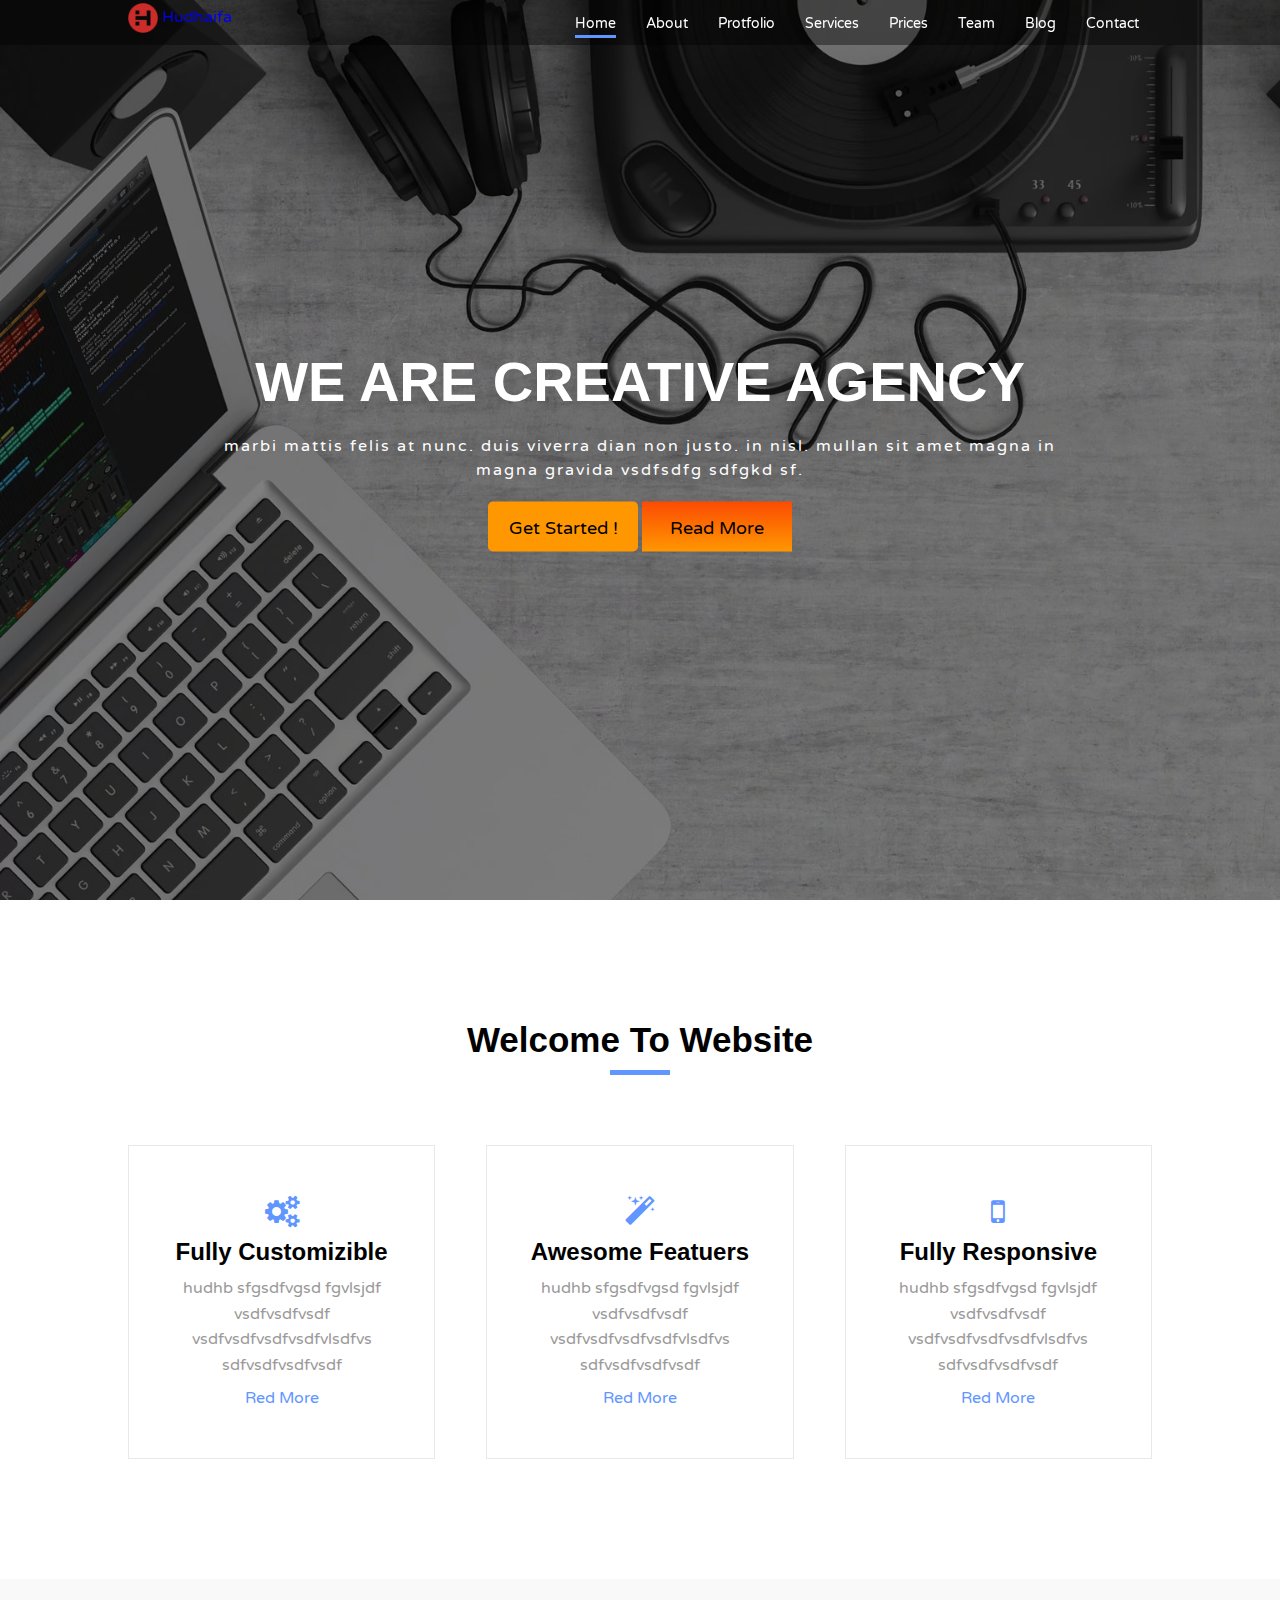
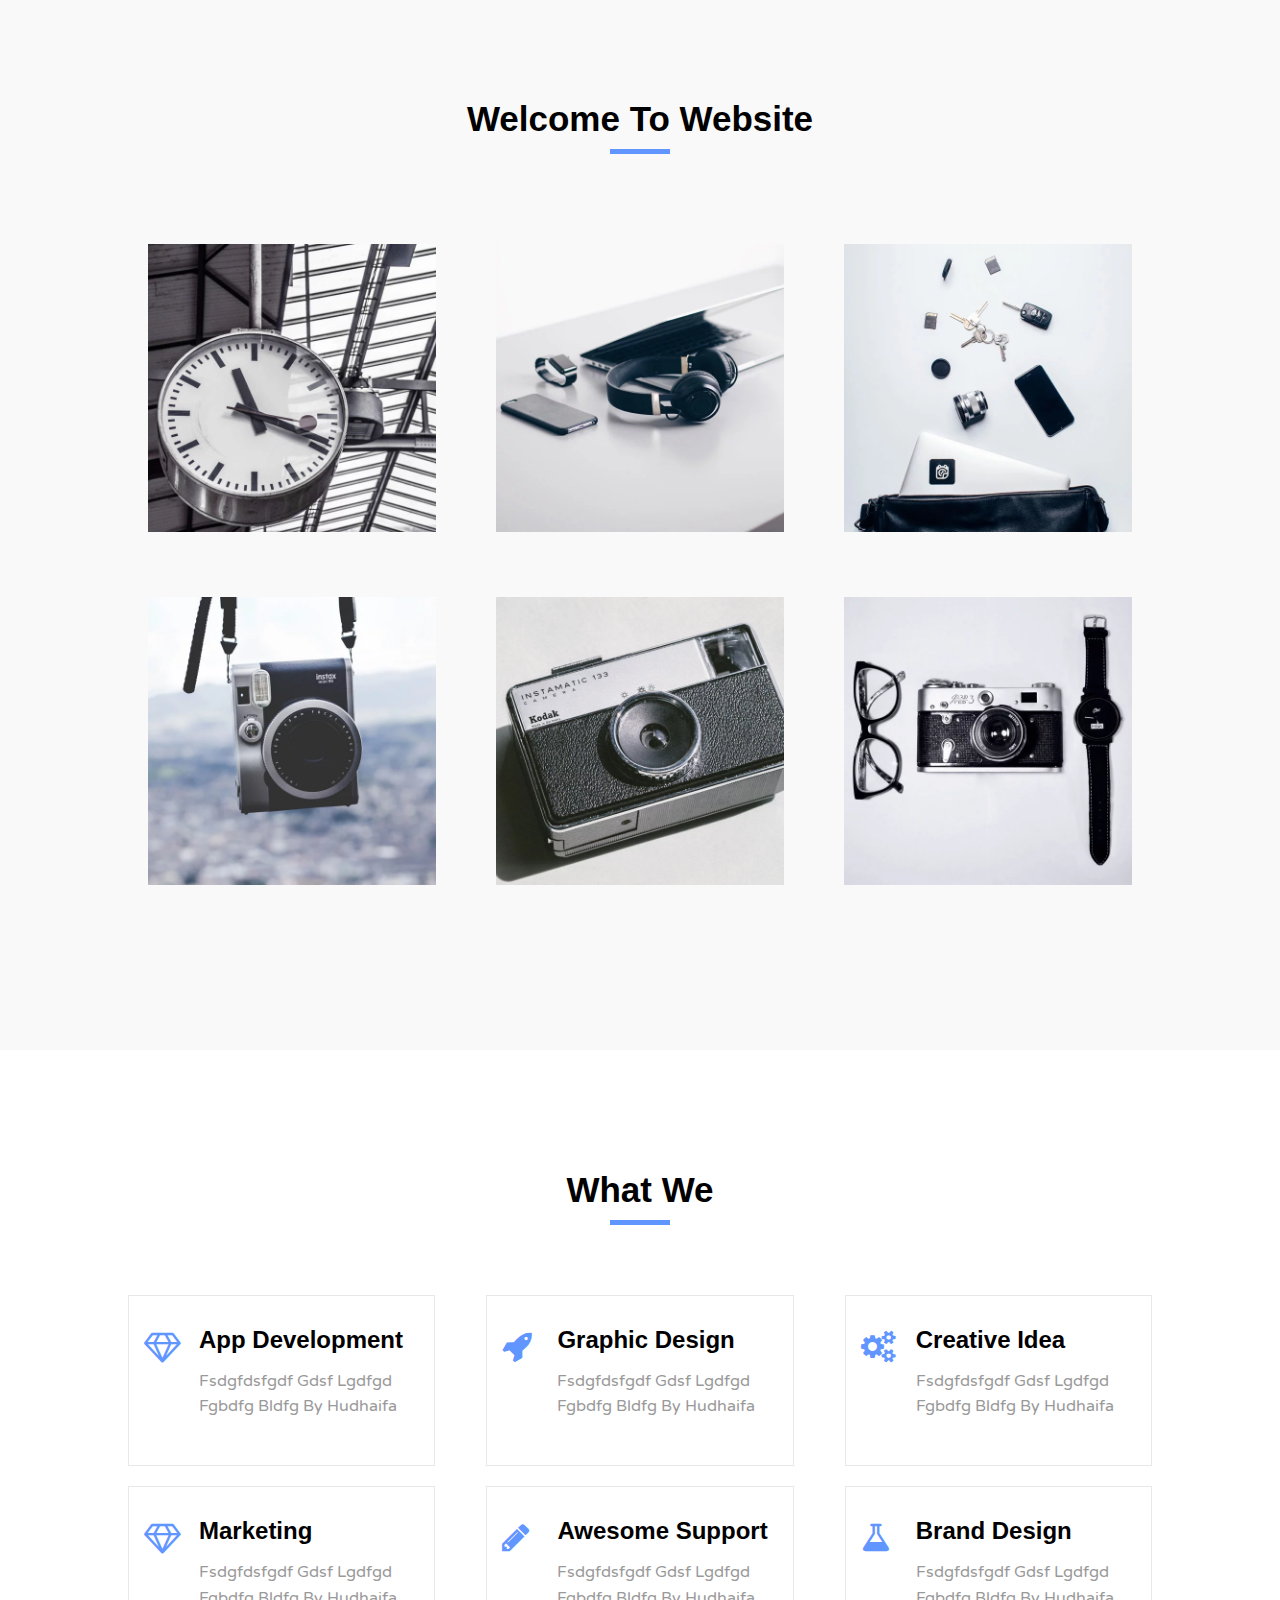
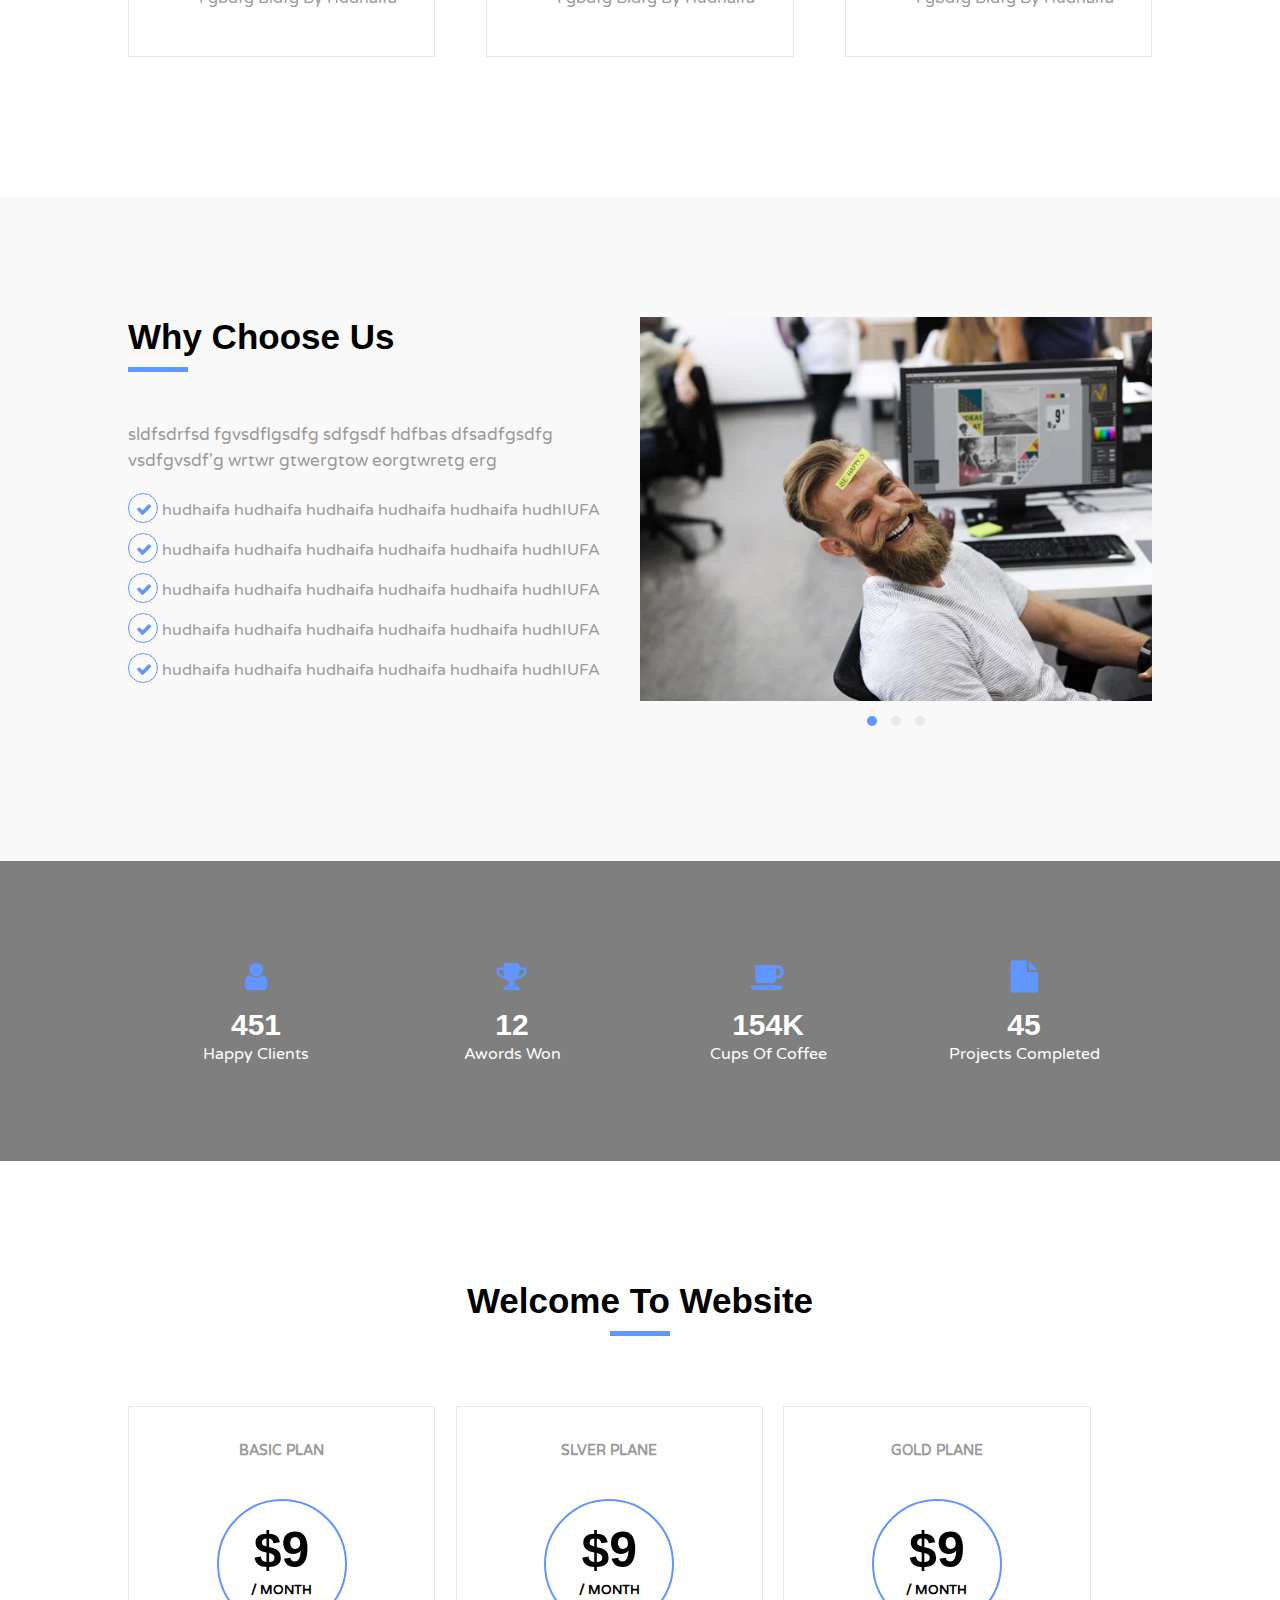
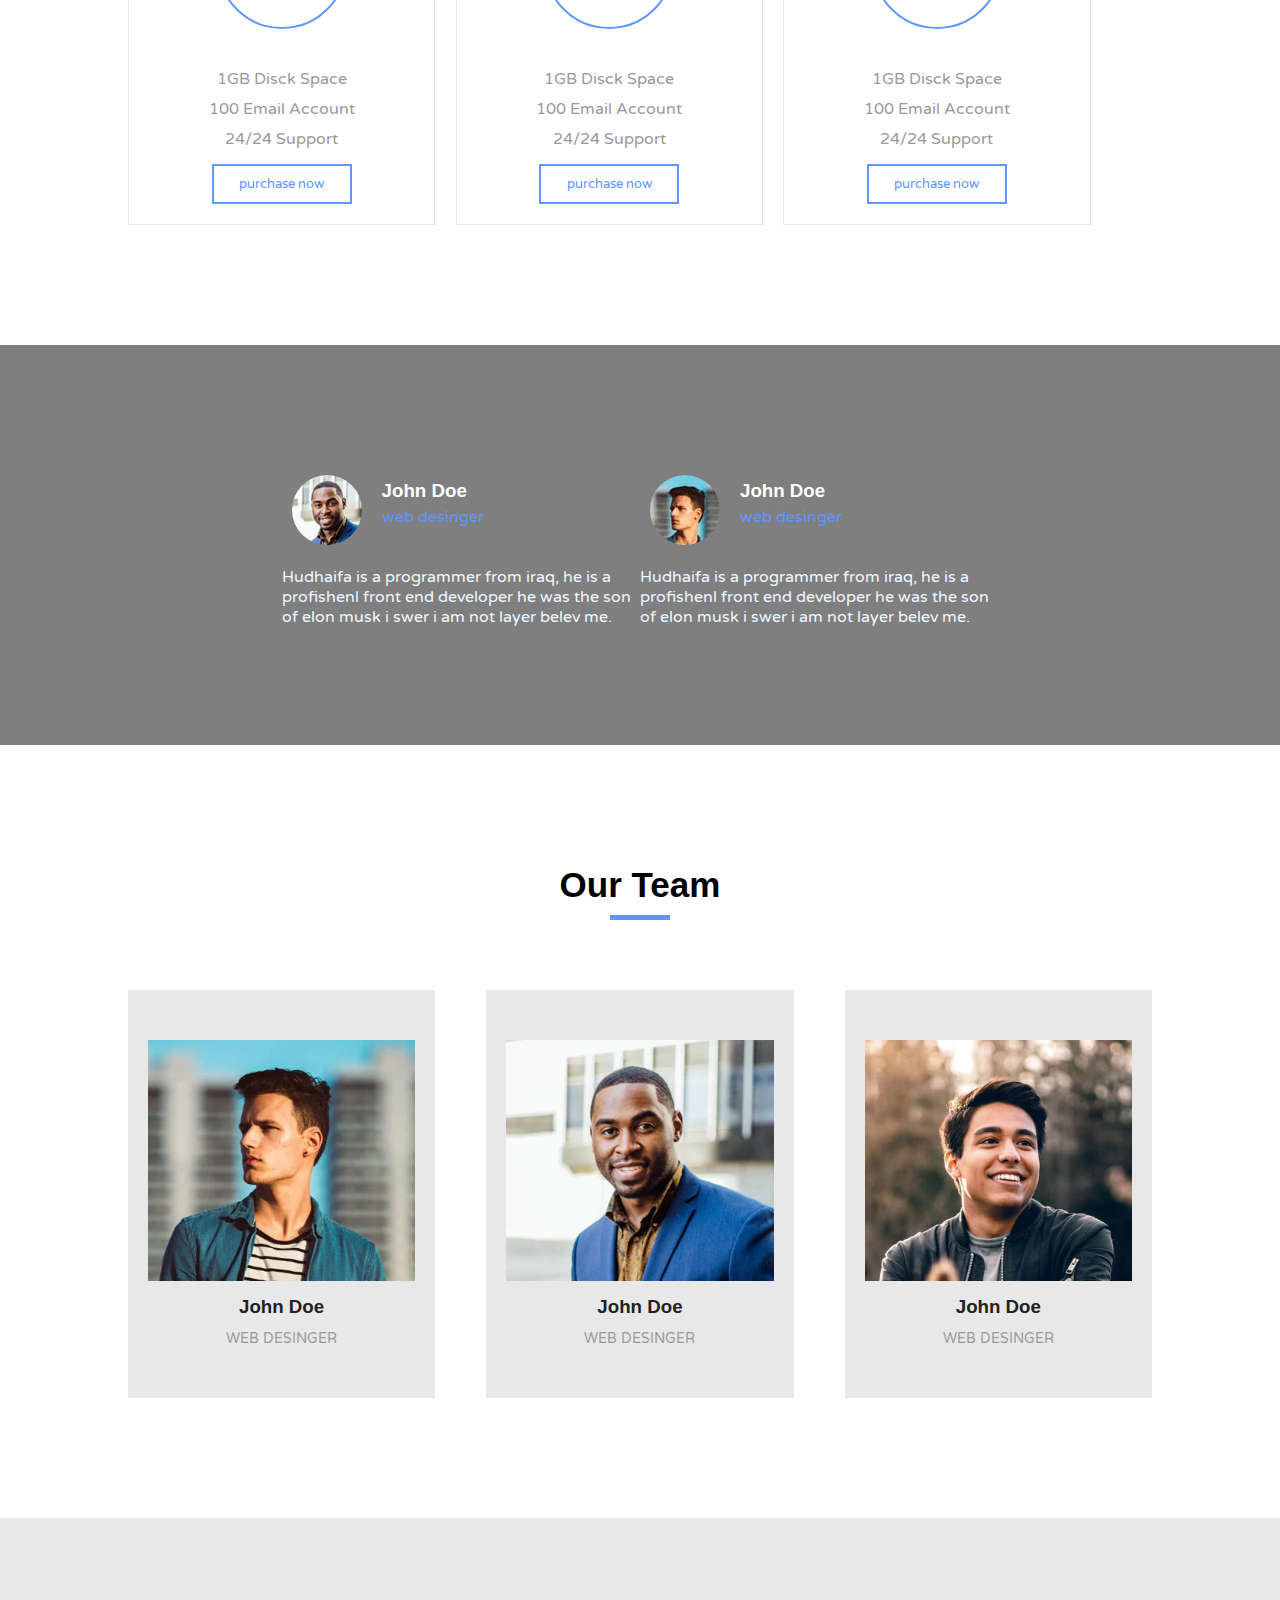
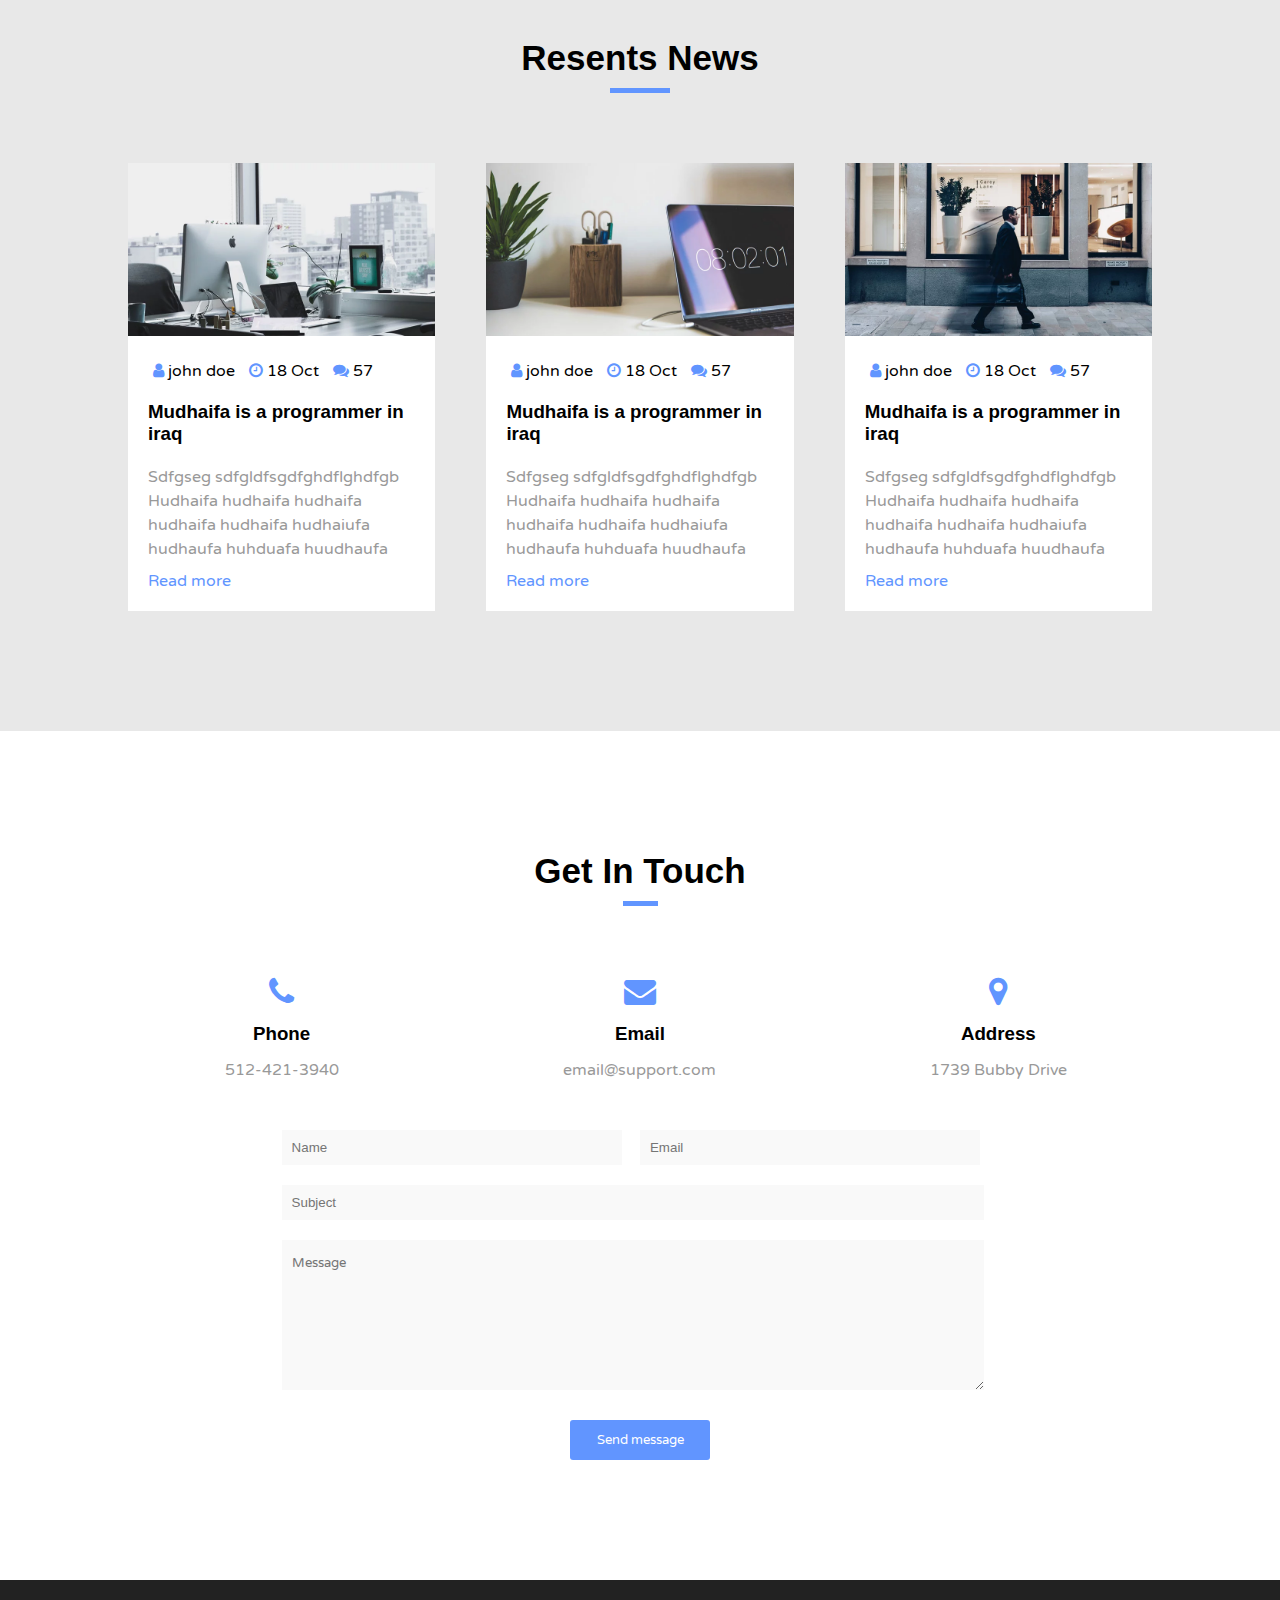
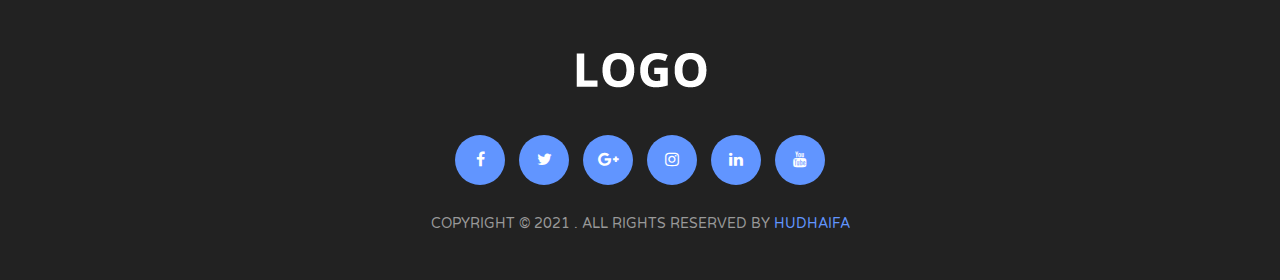
<file: index.html>
<!DOCTYPE html>
<html>
  <head>
    <meta charset="UTF-8" />
    <meta name="keywords" content="" />
    <meta name="description" content="" />

    <link rel="icon" type="image" href="./logo.png" />

    <!-- fonts -->
    <link
      href="https://fonts.googleapis.com/css2?family=Varela+Round&display=swap"
      rel="stylesheet"
    />
  

    <!-- Css files -->
    <title>Company website</title>
    <link rel="stylesheet" href="css-pro/font-awesome.min.css" />
    <link rel="stylesheet" href="css-pro/style.pro.css" />
    <link rel="stylesheet" href="CSS/utils.css">
    <link rel="stylesheet" href="CSS/home.css">
    <link rel="stylesheet" href="CSS/about.css">
    <link rel="stylesheet" href="CSS/portfolio.css">
    <link rel="stylesheet" href="CSS/offer.css">
    <link rel="stylesheet" href="CSS/services.css">
    <link rel="stylesheet" href="CSS/numbers.css">
    <link rel="stylesheet" href="CSS/prices.css">
    <link rel="stylesheet" href="CSS/testimonail.css">
    <link rel="stylesheet" href="CSS/team.css">
    <link rel="stylesheet" href="CSS/blog.css">
    <link rel="stylesheet" href="CSS/contact.css">
    <link rel="stylesheet" href="CSS/footer.css">
  </head>

  <body>
    <!-- Header Section -->

    <div class="header">
      <div class="header-content">
        <div class="contaner">
          <div class="logo">
            <a href="#" class="logo" style="display: flex; align-items: center;"><img style="width: 30px ; height: 30px; margin-right: 4px; " src="logo.png" alt="Hudhaifa"><span style=" display: inline-block; ">Hudhaifa</span></a>
          </div>
          <ul class="nav">
            <li><a class="activ" href="#">Home</a></li>
            <li><a href="#about">About</a></li>
            <li><a href="#portfolio">Protfolio</a></li>
            <li><a href="#offer">Services</a></li>
            <li><a href="#pricing">Prices</a></li>
            <li><a href="#team">Team</a></li>
            <li class="dropdown">
              <a href="#">Blog</a>
              <ul class="dropdown-menu">
                <li><a href="index2.html" target="_blank">blog post</a></li>
              </ul>
            </li>
            <li><a href="#contact">Contact</a></li>
          </ul>
          <!-- ./nav -->
          <div class="clear"></div>
        </div>
        <!-- ./contaner -->
      </div>
      <!-- ./header-content -->
    </div>
    <!-- ./header section -->

    <!-- Home Section -->
    <div id="home" class="home">
      <div class="overlay">
        <div class="home-content">
          <h1 class="title">we are creative agency</h1>
          <p class="home-decs">
            marbi mattis felis at nunc. duis viverra dian non justo. in nisl.
            mullan sit amet magna in magna gravida vsdfsdfg sdfgkd sf.
          </p>
          <button class="custom-btn btn-14">Get Started !</button>
          <button class="custom-btn btn-7"><span>Read More</span></button>
        </div>
        <!-- ./home-content -->
      </div>
      <!-- ./overlay -->
    </div>
    <!-- ./home section-->

    <!-- About Section -->

    <div id="about" class="about pd-y">
      <div class="section-header">
        <h2 class="section-title">welcome to website</h2>
        <span class="line"></span>
      </div>
      <!-- ./about-header -->

      <div class="contaner">
        <div class="about-content">
          <div class="about-item ltr-effect">
            <i class="icon fa fa-cogs fa-2x"></i>
            <h2 class="about-item-title">fully customizible</h2>
            <p class="about-item-desc">
              hudhb sfgsdfvgsd fgvlsjdf vsdfvsdfvsdf vsdfvsdfvsdfvsdfvlsdfvs
              sdfvsdfvsdfvsdf
            </p>
            <a class="about-item-link" href="#">red more</a>
          </div>
          <!-- ./about-item -->
          <div class="about-item mg ltr-effect">
            <i class="icon fa fa-magic fa-2x"></i>
            <h2 class="about-item-title">awesome featuers</h2>
            <p class="about-item-desc">
              hudhb sfgsdfvgsd fgvlsjdf vsdfvsdfvsdf vsdfvsdfvsdfvsdfvlsdfvs
              sdfvsdfvsdfvsdf
            </p>
            <a class="about-item-link" href="#">red more</a>
          </div>
          <!-- ./about-item -->
          <div class="about-item ltr-effect">
            <i class="icon fa fa-mobile fa-2x"></i>
            <h2 class="about-item-title">fully responsive</h2>
            <p class="about-item-desc">
              hudhb sfgsdfvgsd fgvlsjdf vsdfvsdfvsdf vsdfvsdfvsdfvsdfvlsdfvs
              sdfvsdfvsdfvsdf
            </p>
            <a class="about-item-link" href="#">red more</a>
          </div>
          <!-- ./about-item -->
        </div>
        <!-- ./about-content -->
      </div>
      <!-- ./contaner -->
    </div>
    <!-- ./about section -->

    <!-- portfolio Section -->
    <div id="portfolio" class="portfolio pd-y bg-gray">
      <div class="section-header">
        <h2 class="section-title">welcome to website</h2>
        <span class="line"></span>
      </div>
      <!-- ./portfolio-header -->
      <div class="contaner">
        <div class="portfolio-content">
          <div class="portfolio-item">
            <img src="images/work/work1.webp" alt="" />

            <div class="layer-content">
              <div class="layer-info">
                <span class="category">category</span>
                <h3 class="layer-content-title">Hudhaifa, M, I</h3>
                <a href="#"> <i class="fa fa-edit"></i></a>
                <a href="#"><i class="fa fa-search"></i></a>
              </div>
            </div>
            <!-- layer-content -->
          </div>
          <!-- ./portfolio-item -->
          <div class="portfolio-item mg">
            <img src="images/work/work2.webp" alt="" />
            <div class="layer-content">
              <div class="layer-info">
                <span class="category">category</span>
                <h3 class="layer-content-title">Hudhaifa, M, I</h3>
                <a href="#"> <i class="fa fa-edit"></i></a>
                <a href="#"><i class="fa fa-search"></i></a>
              </div>
            </div>
            <!-- layer-content -->
          </div>
          <!-- ./portfolio-item -->
          <div class="portfolio-item">
            <img src="images/work/work3.webp" alt="" />
            <div class="layer-content">
              <div class="layer-info">
                <span class="category">category</span>
                <h3 class="layer-content-title">Hudhaifa, M, I</h3>
                <a href="#"> <i class="fa fa-edit"></i></a>
                <a href="#"><i class="fa fa-search"></i></a>
              </div>
            </div>
            <!-- layer-content -->
          </div>
          <!-- ./portfolio-item -->
          <div class="portfolio-item">
            <img src="images/work/work4.webp" alt="" />
            <div class="layer-content">
              <div class="layer-info">
                <span class="category">category</span>
                <h3 class="layer-content-title">Hudhaifa, M, I</h3>
                <a href="#"> <i class="fa fa-edit"></i></a>
                <a href="#"><i class="fa fa-search"></i></a>
              </div>
            </div>
            <!-- layer-content -->
          </div>
          <!-- ./portfolio-item -->
          <div class="portfolio-item mg">
            <img src="images/work/work5.webp" alt="" />
            <div class="layer-content">
              <div class="layer-info">
                <span class="category">category</span>
                <h3 class="layer-content-title">Hudhaifa, M, I</h3>
                <a href="#"> <i class="fa fa-edit"></i></a>
                <a href="#"><i class="fa fa-search"></i></a>
              </div>
            </div>
            <!-- layer-content -->
          </div>
          <!-- ./portfolio-item -->

          <div class="portfolio-item">
            <img src="images/work/work6.webp" alt="" />
            <div class="layer-content">
              <div class="layer-info">
                <span class="category">category</span>
                <h3 class="layer-content-title">Hudhaifa, M, I</h3>
                <a href="#"> <i class="fa fa-edit"></i></a>
                <a href="#"><i class="fa fa-search"></i></a>
              </div>
            </div>
            <!-- layer-content -->
          </div>
          <!-- ./portfolio-item -->
        </div>
        <!-- ./portfolio-content -->
      </div>
      <!-- ./contaner -->
    </div>
    <!-- ./portfolio Section-->

    <!-- Offer Section -->
    <div id="offer" class="offer pd-y">
      <div class="section-header">
        <h2 class="section-title">what we</h2>
        <span class="line"></span>
      </div>
      <!-- offer-header -->
      <div class="contaner">
        <div class="offer-content">
          <div class="offer-item ltr-effect">
            <i class="icon fa fa-diamond fa-2x"></i>
            <h2 class="offer-item-title">app development</h2>
            <p class="offer-item-desc">
              fsdgfdsfgdf gdsf lgdfgd fgbdfg bldfg by hudhaifa
            </p>
          </div>
          <!-- ./offer-item -->
          <div class="offer-item mg ltr-effect">
            <i class="icon fa fa-rocket fa-2x"></i>
            <h2 class="offer-item-title">graphic design</h2>
            <p class="offer-item-desc">
              fsdgfdsfgdf gdsf lgdfgd fgbdfg bldfg by hudhaifa
            </p>
          </div>
          <!-- ./offer-item -->
          <div class="offer-item ltr-effect">
            <i class="icon fa fa-cogs fa-2x"></i>
            <h2 class="offer-item-title">creative idea</h2>
            <p class="offer-item-desc">
              fsdgfdsfgdf gdsf lgdfgd fgbdfg bldfg by hudhaifa
            </p>
          </div>
          <!-- ./offer-item -->
          <div class="offer-item ltr-effect">
            <i class="icon fa fa-diamond fa-2x"></i>
            <h2 class="offer-item-title">marketing</h2>
            <p class="offer-item-desc">
              fsdgfdsfgdf gdsf lgdfgd fgbdfg bldfg by hudhaifa
            </p>
          </div>
          <!-- ./offer-item -->
          <div class="offer-item mg ltr-effect">
            <i class="icon fa fa-pencil fa-2x"></i>
            <h2 class="offer-item-title">awesome support</h2>
            <p class="offer-item-desc">
              fsdgfdsfgdf gdsf lgdfgd fgbdfg bldfg by hudhaifa
            </p>
          </div>
          <!-- ./offer-item -->
          <div class="offer-item ltr-effect">
            <i class="icon fa fa-flask fa-2x"></i>
            <h2 class="offer-item-title">brand design</h2>
            <p class="offer-item-desc">
              fsdgfdsfgdf gdsf lgdfgd fgbdfg bldfg by hudhaifa
            </p>
          </div>
          <!-- ./offer-item -->
        </div>
        <!-- ./offer-content -->
      </div>
      <!-- ./contaner -->
    </div>
    <!-- ./offer section -->

    <!-- Services Section -->
    <div id="service" class="service pd-y bg-gray">
      <div class="contaner">
        <div class="service-item">
          <div class="section-header">
            <h2 class="section-title">why choose us</h2>
            <span class="line"></span>
          </div>
          <!-- ./service-header -->
          <p class="service-item-desc">
            sldfsdrfsd fgvsdflgsdfg sdfgsdf hdfbas dfsadfgsdfg vsdfgvsdf'g wrtwr
            gtwergtow eorgtwretg erg
          </p>
          <ul class="service-item-list">
            <li>
              <i class="fa fa-check fa-fw"></i> hudhaifa hudhaifa hudhaifa
              hudhaifa hudhaifa hudhIUFA
            </li>
            <li>
              <i class="fa fa-check fa-fw"></i> hudhaifa hudhaifa hudhaifa
              hudhaifa hudhaifa hudhIUFA
            </li>
            <li>
              <i class="fa fa-check fa-fw"></i> hudhaifa hudhaifa hudhaifa
              hudhaifa hudhaifa hudhIUFA
            </li>
            <li>
              <i class="fa fa-check fa-fw"></i> hudhaifa hudhaifa hudhaifa
              hudhaifa hudhaifa hudhIUFA
            </li>
            <li>
              <i class="fa fa-check fa-fw"></i> hudhaifa hudhaifa hudhaifa
              hudhaifa hudhaifa hudhIUFA
            </li>
          </ul>
          <!-- ./service-item-list -->
        </div>
        <!-- ./service-item -->
        <div class="service-item">
          <div class="service-item-imag">
            <img src="images/about/about1.webp" alt="" />
          </div>
          <!-- ./service-item-imag -->
          <ul class="service-item-bollets">
            <li class="activ"></li>
            <li></li>
            <li></li>
          </ul>
        </div>
        <!-- ./service-item -->
        <div class="clear"></div>
      </div>
      <!-- ./contaner -->
    </div>
    <!-- ./Services-Section -->

    <!-- number Section -->
    <div id="numbers" class="numbers">
      <div class="overlay">
        <div class="contaner">
          <div class="numbers-items">
            <div class="number-item">
              <i class="fa fa-user fa-2x"></i>
              <h3 class="number-item-title">451</h3>
              <span class="number-item-text">happy clients</span>
            </div>
            <!-- ./number-item -->
            <div class="number-item">
              <i class="fa fa-trophy fa-2x"></i>
              <h3 class="number-item-title">12</h3>
              <span class="number-item-text">awords won</span>
            </div>
            <!-- ./number-item -->
            <div class="number-item">
              <i class="fa fa-coffee fa-2x"></i>
              <h3 class="number-item-title">154K</h3>
              <span class="number-item-text">cups of coffee</span>
            </div>
            <!-- ./number-item -->
            <div class="number-item">
              <i class="fa fa-file fa-2x"></i>
              <h3 class="number-item-title">45</h3>
              <span class="number-item-text">projects completed</span>
            </div>
            <!-- ./number-item -->
          </div>
          <!-- ./numbers-items -->
        </div>
        <!-- ./contaner -->
      </div>
      <!-- ./overlay -->
    </div>
    <!-- ./number Section -->

    <!-- Pricing Section -->
    <div id="pricing" class="pricing pd-y">
      <div class="section-header">
        <h2 class="section-title">welcome to website</h2>
        <span class="line"></span>
      </div>
      <!-- ./header section -->
      <div class="contaner">
        <div class="pricing-plan">
          <div class="pricing-item tp-effect">
            <div class="pricing-item-text">basic plan</div>
            <div class="pricing-item-permonth">
              <h3 class="doller">$9</h3>
              <span class="month">/ month</span>
            </div>
            <ul class="pricing-item-list">
              <li>1GB disck space</li>
              <li>100 email account</li>
              <li>24/24 support</li>
            </ul>
            <button class="pricing-item-purchase">purchase now</button>
          </div>
          <!-- ./pricing item -->
          <div class="pricing-item mg tp-effect">
            <div class="pricing-item-text">slver plane</div>
            <div class="pricing-item-permonth">
              <h3 class="doller">$9</h3>
              <span class="month">/ month</span>
            </div>
            <ul class="pricing-item-list">
              <li>1GB disck space</li>
              <li>100 email account</li>
              <li>24/24 support</li>
            </ul>
            <button class="pricing-item-purchase">purchase now</button>
          </div>
          <!-- ./pricing item -->
          <div class="pricing-item tp-effect">
            <div class="pricing-item-text">gold plane</div>
            <div class="pricing-item-permonth">
              <h3 class="doller">$9</h3>
              <span class="month">/ month</span>
            </div>
            <ul class="pricing-item-list">
              <li>1GB disck space</li>
              <li>100 email account</li>
              <li>24/24 support</li>
            </ul>
            <button class="pricing-item-purchase">purchase now</button>
          </div>
          <!-- ./pricing item -->
        </div>
        <!-- ./pricing plane -->
      </div>
      <!-- ./contaner -->
    </div>
    <!-- ./pricing -->

    <!-- testimonail Section -->
    <div id="testimonail" class="testimonail">
      <div class="overlay">
        <div class="contaner">
          <div class="testimonail-content">
            <div class="testimonail-item">
              <div class="testimonail-toplayer">
                <img src="images/Testimonial/perso1.webp" alt="" />
                <h3>john doe</h3>
                <span>web desinger</span>
              </div>
              <p class="testimonail-desc">
                Hudhaifa is a programmer from iraq, he is a profishenl front end
                developer he was the son of elon musk i swer i am not layer
                belev me.
              </p>
            </div>
            <!-- ./testimonail-item -->
            <div class="testimonail-item">
              <div class="testimonail-toplayer">
                <img src="images/Testimonial/perso2.webp" alt="" />
                <h3>john doe</h3>
                <span>web desinger</span>
              </div>
              <p class="testimonail-desc">
                Hudhaifa is a programmer from iraq, he is a profishenl front end
                developer he was the son of elon musk i swer i am not layer
                belev me.
              </p>
            </div>
            <!-- ./testimonail-item -->
          </div>
          <!-- ./testimonail-content -->
        </div>
        <!-- ./contaner -->
      </div>
      <!-- ./overlay -->
    </div>
    <!-- ./testimonail -->

    <!-- Team Section -->
    <div id="team" class="team pd-y">
      <div class="section-header">
        <h2 class="section-title">our team</h2>
        <span class="line"></span>
      </div>
      <!-- ./section header -->

      <div class="contaner">
        <div class="team-content">
          <div class="team-item tp-effect">
            <div class="team-image">
              <img src="images/team/team1.webp" alt="" />
              <div class="team-overlay">
                <a href="#"><i class="fa fa-facebook fa-1x"></i></a>
                <a href="#"><i class="fa fa-twitter fa-1x"></i></a>
                <a href="#"><i class="fa fa-google fa-1x"></i></a>
              </div>
              <!-- ./team-overlay -->
            </div>
            <!-- ./team-image -->

            <div class="team-info">
              <h3 class="team-info-title">john doe</h3>
              <span class="team-info-text">web desinger</span>
            </div>
            <!-- ./iteam-info -->
          </div>
          <!-- ./team-item -->
          <div class="team-item tp-effect mg">
            <div class="team-image">
              <img src="images/team/team2.webp" alt="" />
              <div class="team-overlay">
                <a href="#"><i class="fa fa-facebook fa-1x"></i></a>
                <a href="#"><i class="fa fa-twitter fa-1x"></i></a>
                <a href="#"><i class="fa fa-google fa-1x"></i></a>
              </div>
              <!-- ./team-overlay -->
            </div>
            <!-- ./team-image -->

            <div class="team-info">
              <h3 class="team-info-title">john doe</h3>
              <span class="team-info-text">web desinger</span>
            </div>
            <!-- ./iteam-info -->
          </div>
          <!-- ./team-item -->
          <div class="team-item tp-effect">
            <div class="team-image">
              <img src="images/team/team3.webp" alt="" />
              <div class="team-overlay">
                <a href="#"><i class="fa fa-facebook fa-1x"></i></a>
                <a href="#"><i class="fa fa-twitter fa-1x"></i></a>
                <a href="#"><i class="fa fa-google fa-1x"></i></a>
              </div>
              <!-- ./team-overlay -->
            </div>
            <!-- ./team-image -->

            <div class="team-info">
              <h3 class="team-info-title">john doe</h3>
              <span class="team-info-text">web desinger</span>
            </div>
            <!-- ./iteam-info -->
          </div>
          <!-- ./team-item -->
        </div>
        <!-- ./team-content -->
      </div>
      <!-- ./contaner -->
    </div>
    <!-- ./team section -->

     <!-- Blog Section -->
     <div id="blog" class="blog pd-y">

      <div class="section-header">
        <h2 class="section-title">resents news</h2>
        <span class="line"></span>
      </div> <!-- ./section header -->

      <div class="contaner">
        <div class="blog-content">
          <div class="blog-item">
            <div class="blog-image"><img src="images/blog/blog1.webp" alt=""></div>
            
              <div class="blog-item-info">
                <ul class="blog-list">
                  <li ><i class="fa fa-user icon"></i> john doe</li>
                  <li ><i class="fa fa-clock-o icon"></i> 18 Oct</li>
                  <li ><i class="fa fa-comments icon"></i> 57</li>
                </ul>
                <h3 class="blog-item-title">
                  Mudhaifa is a programmer in iraq
                </h3>
                <p class="blog-item-desc">
                  Sdfgseg sdfgldfsgdfghdflghdfgb Hudhaifa hudhaifa hudhaifa hudhaifa hudhaifa hudhaiufa hudhaufa huhduafa huudhaufa 
                </p>
                <a href="#" class="blog-item-link">Read more</a>
  
              </div> <!-- ./blog-item-info -->            

          </div> <!-- ./blog-item -->
          <div class="blog-item mg">
            <div class="blog-image"><img src="images/blog/blog2.webp" alt=""></div>
            
              <div class="blog-item-info">
                <ul class="blog-list">
                  <li ><i class="fa fa-user icon"></i> john doe</li>
                  <li ><i class="fa fa-clock-o icon"></i> 18 Oct</li>
                  <li ><i class="fa fa-comments icon"></i> 57</li>
                </ul>
                <h3 class="blog-item-title">
                  Mudhaifa is a programmer in iraq
                </h3>
                <p class="blog-item-desc">
                  Sdfgseg sdfgldfsgdfghdflghdfgb Hudhaifa hudhaifa hudhaifa hudhaifa hudhaifa hudhaiufa hudhaufa huhduafa huudhaufa 
                </p>
                <a href="#" class="blog-item-link">Read more</a>
  
              </div> <!-- ./blog-item-info -->            

          </div> <!-- ./blog-item -->
          <div class="blog-item">
            <div class="blog-image"><img src="images/blog/blog3.webp" alt=""></div>
            
              <div class="blog-item-info">
                <ul class="blog-list">
                  <li ><i class="fa fa-user icon"></i> john doe</li>
                  <li ><i class="fa fa-clock-o icon"></i> 18 Oct</li>
                  <li ><i class="fa fa-comments icon"></i> 57</li>
                </ul>
                <h3 class="blog-item-title">
                  Mudhaifa is a programmer in iraq
                </h3>
                <p class="blog-item-desc">
                  Sdfgseg sdfgldfsgdfghdflghdfgb Hudhaifa hudhaifa hudhaifa hudhaifa hudhaifa hudhaiufa hudhaufa huhduafa huudhaufa 
                </p>
                <a href="#" class="blog-item-link">Read more</a>
  
              </div> <!-- ./blog-item-info -->            

          </div> <!-- ./blog-item -->
        </div> <!-- ./blog-content -->
      </div> <!-- ./blog-contaner -->

     </div>  <!-- ./blog -->

     <!-- Contact Section -->
     <div id="contact" class="contact pd-y">
      <div class="section-header">
        <h2 class="section-title">get in touch</h2>
        <span class="line"></span>
      </div> <!-- ./header section -->
       <div class="contaner">
         <div class="contact-content">
           <div class="contact-item">
             <div class="contact-item-info">
              <i class="fa fa-phone fa-2x"></i>
              <h3 class="contact-item-title">phone</h3>
              <p class="contact-item-desc">
                512-421-3940
              </p>
             </div> <!-- ./contact-item-info -->
           </div> <!-- ./contact-item -->
           <div class="contact-item mg">
            <div class="contact-item-info">
             <i class="fa fa-envelope fa-2x"></i>
             <h3 class="contact-item-title">email</h3>
             <p class="contact-item-desc">
               email@support.com
             </p>
            </div> <!-- ./contact-item-info -->
          </div> <!-- ./contact-item -->
          <div class="contact-item ">
            <div class="contact-item-info">
             <i class="fa fa-map-marker fa-2x"></i>
             <h3 class="contact-item-title">address</h3>
             <p class="contact-item-desc">
               1739 Bubby Drive
             </p>
            </div> <!-- ./contact-item-info -->
          </div> <!-- ./contact-item -->
       </div> <!-- ./contact-content -->
          <form action="">
            <div class="contact-inputs">
              <div class="contact-inputs-item">
                <input type="text" placeholder="Name">
  
              </div>
              <div class="contact-inputs-item">
                   <input type="email" placeholder="Email">
              </div>
            </div> <!-- ./contact-inputs -->
            <div class="contact-input-messge">
              <input type="text" placeholder="Subject">
             <textarea cols="100" rows="5" placeholder="Message"></textarea>
            </div>
          </form> <!-- ./form -->
         <button class="contact-btn">Send message</button>
       </div> <!-- ./contaner -->
     </div> <!-- ./Contact Section -->

     <!-- Footer Section -->
     <div id="footer" class="footer">
       <img src="images/logo-alt.webp" alt="">
       <ul class="footer-links">
         <li><a href="https://www.linkedin.com/in/hudhaifa-muhammad/" target="_blank"><i class="fa fa-facebook"></i></a></li>
         <li><a href="#"><i class="fa fa-twitter"></i></a></li>
         <li><a href="https://mail.google.com/mail/u/0/?tab=rm&ogbl#inbox" target="_balnk"><i class="fa fa-google-plus"></i></a></li>
         <li><a href="https://www.instagram.com/bit.y.bit/" target="_blank"><i class="fa fa-instagram"></i></a></li>
         <li><a href="https://www.linkedin.com/in/hudhaifa-muhammad/"><i class="fa fa-linkedin"></i></a></li>
         <li><a href="https://www.instagram.com/bit.y.bit/" target="_blank"><i class="fa fa-youtube"></i></a></li>
       </ul>
       <p class="copyright">copyright &copy; 2021 . all rights reserved by <em>HUDHAIFA</em>  </p>
     </div>
     
  </body>
</html>
</file>
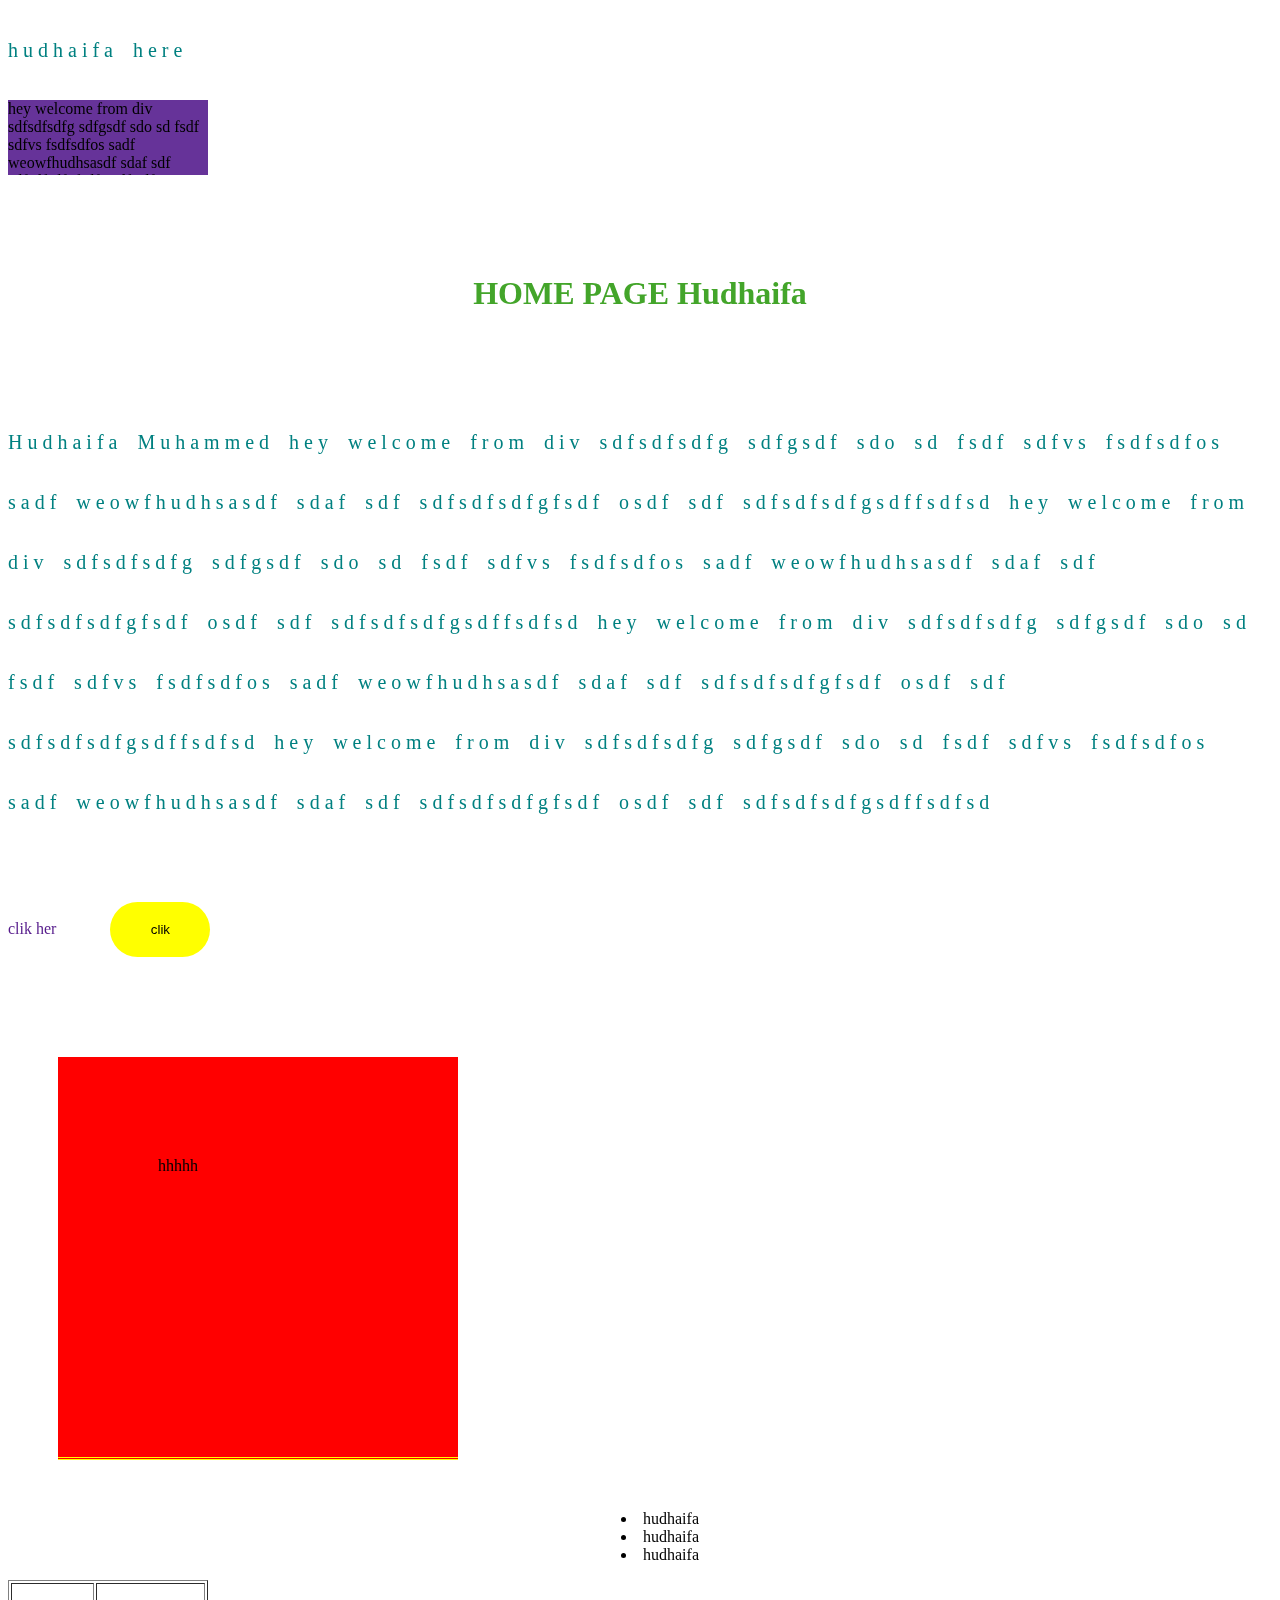
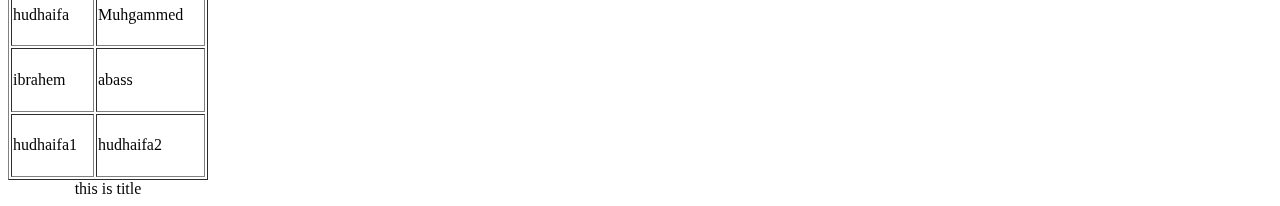
<file: CSS/index.HTML>
<!DOCTYPE html>

<html>
  <head>
    <title>hudhaifa</title>
    <link rel="stylesheet" href="style.css" />
  </head>

  <body>
    <p>hudhaifa here</p>

    <div class="mydiv">
      hey welcome from div sdfsdfsdfg sdfgsdf sdo sd fsdf sdfvs fsdfsdfos sadf
      weowfhudhsasdf sdaf sdf sdfsdfsdfgfsdf osdf sdf sdfsdfsdfgsdffsdfsd
      hudhaifga hudhaIFA HUDHAIFA HUDHAIFA HUDHAIFA HUDHAIFA HDUHAIFA HDUHAIFA
      HUDHAIFA HUDHAIFA HUDHAIFA
    </div>
    <h1 class="hom">HOME PAGE hudhaifa</h1>
    <p>
      Hudhaifa Muhammed hey welcome from div sdfsdfsdfg sdfgsdf sdo sd fsdf
      sdfvs fsdfsdfos sadf weowfhudhsasdf sdaf sdf sdfsdfsdfgfsdf osdf sdf
      sdfsdfsdfgsdffsdfsd hey welcome from div sdfsdfsdfg sdfgsdf sdo sd fsdf
      sdfvs fsdfsdfos sadf weowfhudhsasdf sdaf sdf sdfsdfsdfgfsdf osdf sdf
      sdfsdfsdfgsdffsdfsd hey welcome from div sdfsdfsdfg sdfgsdf sdo sd fsdf
      sdfvs fsdfsdfos sadf weowfhudhsasdf sdaf sdf sdfsdfsdfgfsdf osdf sdf
      sdfsdfsdfgsdffsdfsd hey welcome from div sdfsdfsdfg sdfgsdf sdo sd fsdf
      sdfvs fsdfsdfos sadf weowfhudhsasdf sdaf sdf sdfsdfsdfgfsdf osdf sdf
      sdfsdfsdfgsdffsdfsd
    </p>
    <a href="" class="link">clik her</a>
    <button>clik</button>
    <div class="my">hhhhh</div>
    <ul class="list">
      <li>hudhaifa</li>
      <li>hudhaifa</li>
      <li>hudhaifa</li>
    </ul>

    <table border class="tab">
      <caption>
        this is title
      </caption>
      <tr>
        <td>hudhaifa</td>
        <td>Muhgammed</td>
      </tr>
      <tr>
        <td>ibrahem</td>
        <td>abass</td>
      </tr>
      <tr>
        <td>hudhaifa1</td>
        <td>hudhaifa2</td>
      </tr>
    </table>
  </body>
</html>
</file>
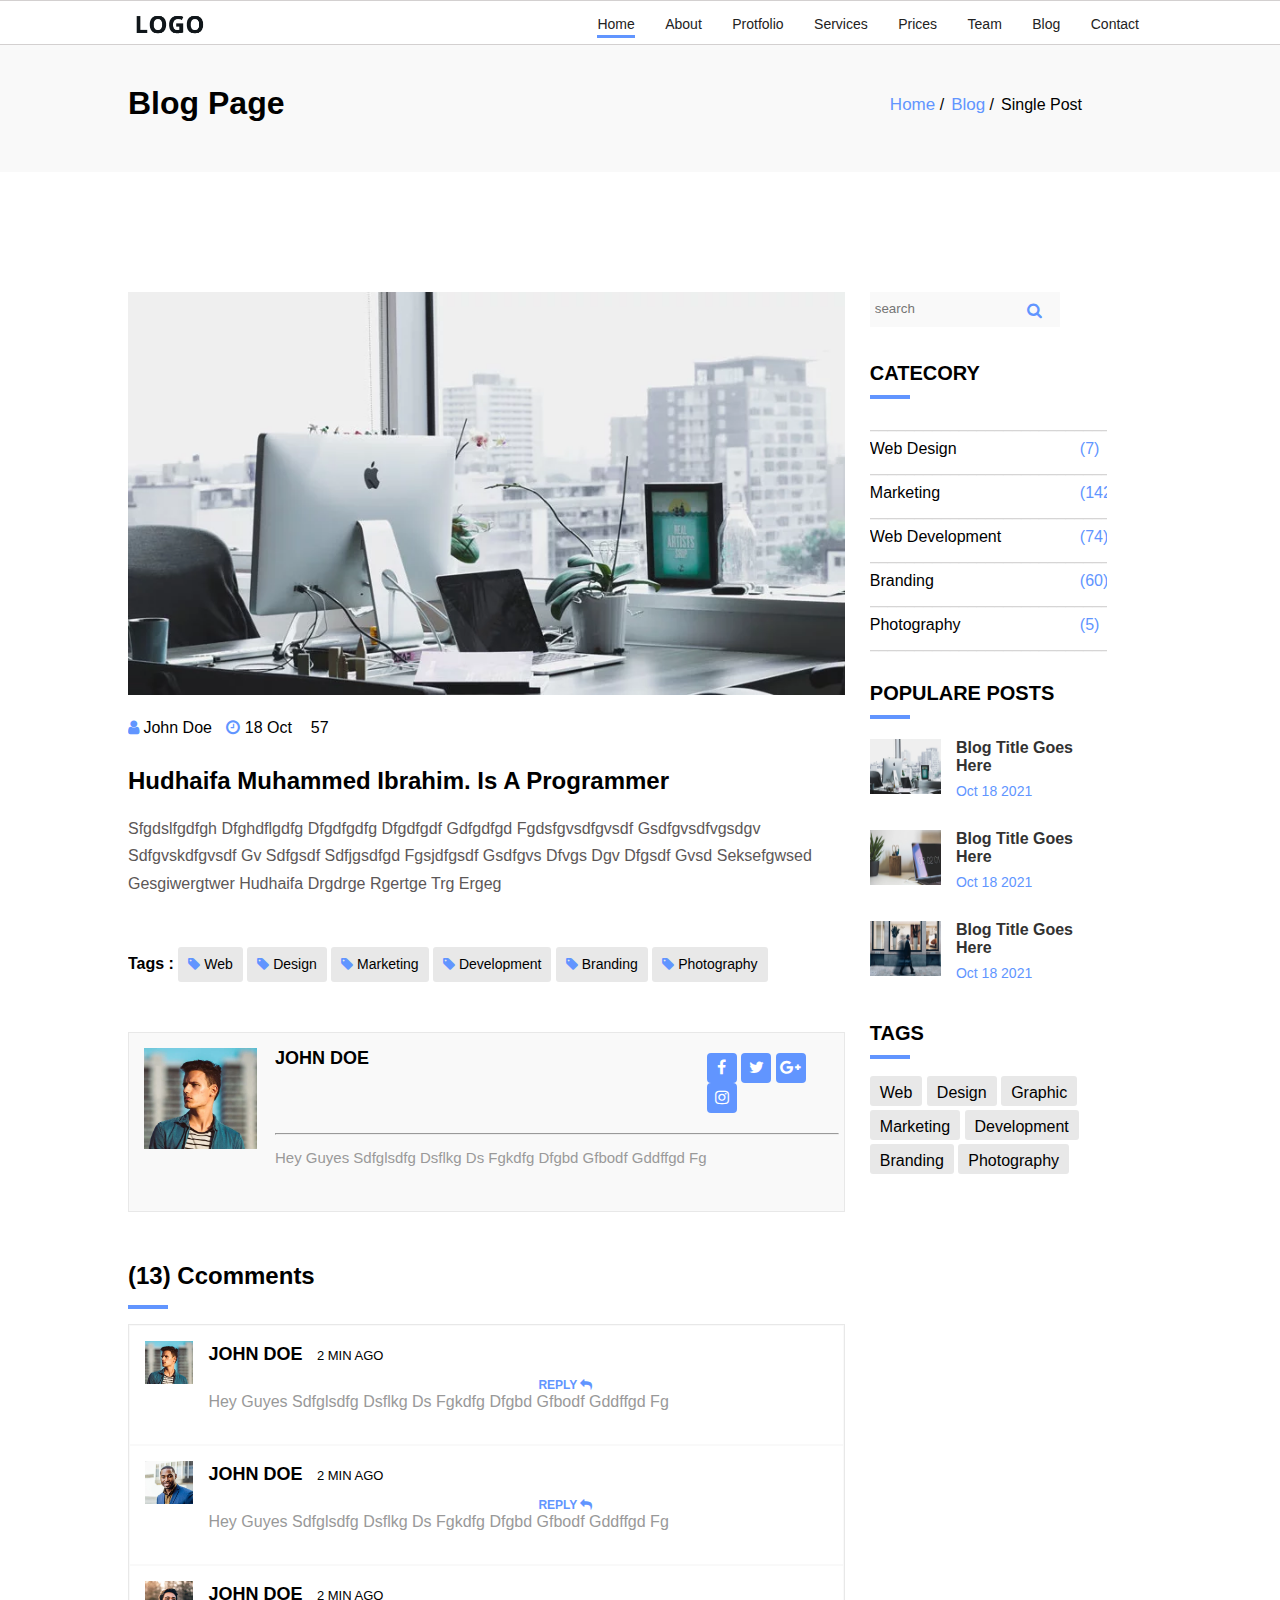
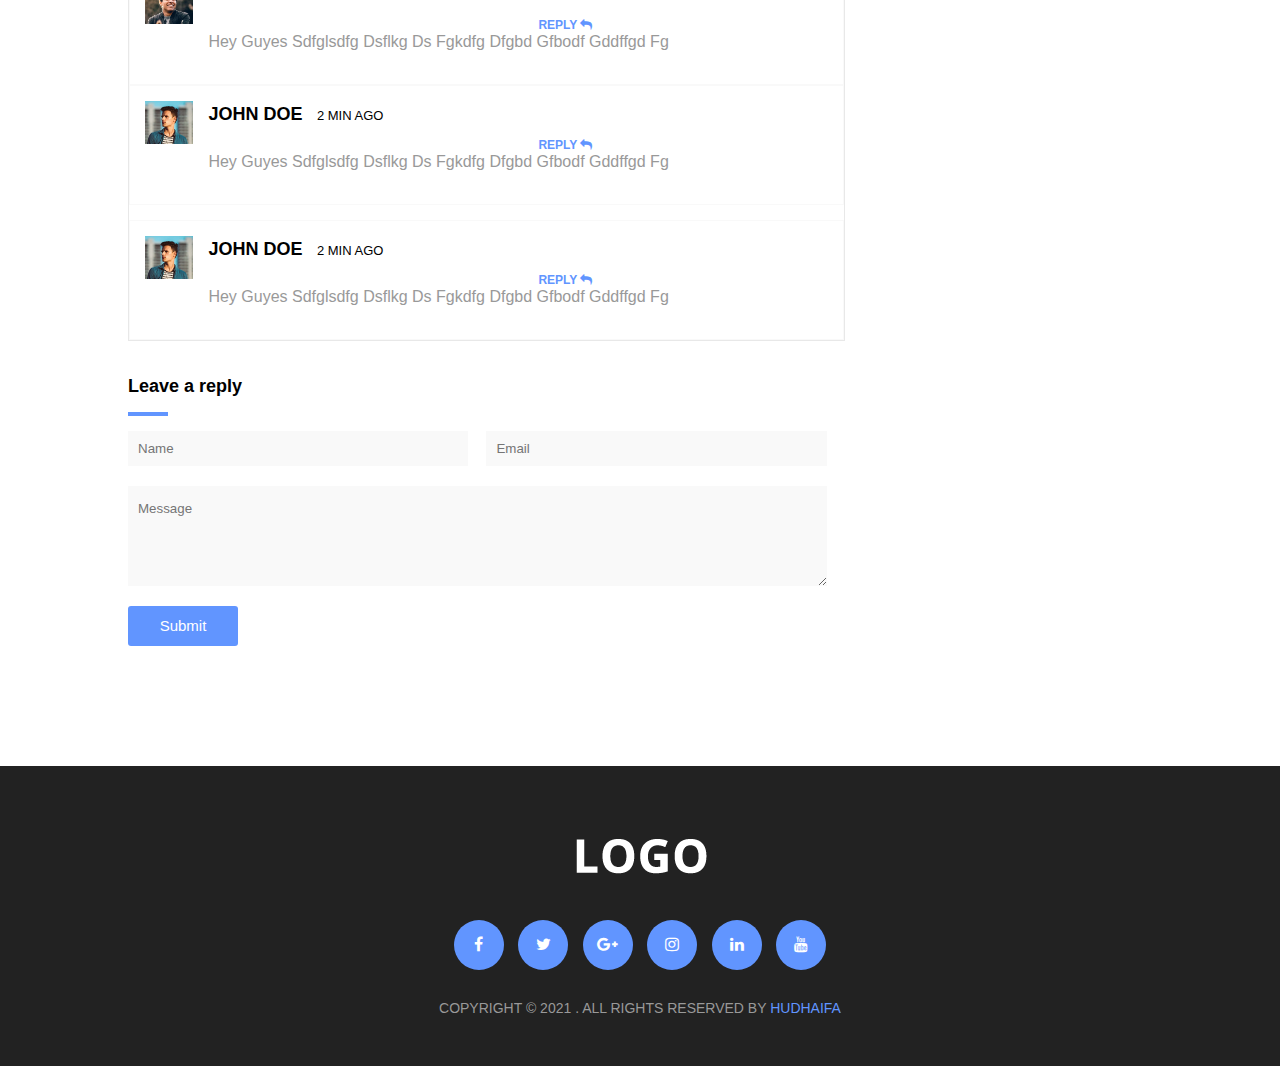
<file: Blog.html>
<!DOCTYPE html>
<html lang="en">
  <head>
    <meta charset="UTF-8" />
    <meta http-equiv="X-UA-Compatible" content="IE=edge" />
    <meta name="viewport" content="width=device-width, initial-scale=1.0" />
    <link rel="stylesheet" href="hey/Blog.css" />
    <link rel="stylesheet" href="hey/font-awesome.min.css" />
    <title>Blog</title>
  </head>
  <body>
    <!-- Header Section -->

    <div class="header">
        <div class="header-content">
          <div class="contaner">
            <div class="logo">
              <img src="images/logo.webp" alt="" draggable="false" />
            </div>
            <ul class="nav">
              <li><a class="activ" href="#">Home</a></li>
              <li><a href="#about">About</a></li>
              <li><a href="#portfolio">Protfolio</a></li>
              <li><a href="#offer">Services</a></li>
              <li><a href="#pricing">Prices</a></li>
              <li><a href="#team">Team</a></li>
              <li class="dropdown">
                <a href="#">Blog</a>
                <ul class="dropdown-menu">
                  <li><a href="#blog">blog post</a></li>
                </ul>
              </li>
              <li><a href="#contact">Contact</a></li>
            </ul> 
    <!-- ./nav -->
    <div class="clear"></div>
    </div>
    <!-- ./contaner -->
    </div>
    <!-- ./header-content -->
    </div>
    <!-- ./header section -->

    <!-- Blog Section -->
    <div class="Blog">
      <div class="contaner">
        <div class="blog-content">
          <div class="Blog-page">
            <h1 class="Blog-page-title">blog page</h1>
          </div>
          <div class="bredcrumbs">
            <ul class="bredcrumbs-list">
              <li><a href="#">home</a></li>
              <li><a href="#">blog</a></li>
              <li>single post</li>
            </ul>
          </div>
          <!-- ./bredcrumbs -->
        </div>
      </div>
      <!-- ./contaner -->
    </div>
    <!-- ./Blog -->
    <!-- Content Section -->
    <div class="Content">
      <div class="contaner pd-y">
        <div class="Content-cover">
          <div class="Content-left-part">
            <div class="Content-left-part-image">
              <img src="images/blog/blog1.webp" alt=""/>
            </div>

            <ul class="Content-left-part-list">
              <li><i class="fa fa-user"></i> john doe</li>
              <li><i class="fa fa-clock-o"></i> 18 oct</li>
              <li><i class="fa fa-ccomments"></i> 57</li>
            </ul>
            <!-- ./Content-left-part-list -->

            <div class="Content-left-part-information">
              <h2 class="Content-left-part-information-title">
                hudhaifa muhammed ibrahim. is a programmer
              </h2>
              <p class="Content-left-part-information-desc">
                sfgdslfgdfgh dfghdflgdfg dfgdfgdfg dfgdfgdf gdfgdfgd
                fgdsfgvsdfgvsdf gsdfgvsdfvgsdgv sdfgvskdfgvsdf gv sdfgsdf
                sdfjgsdfgd fgsjdfgsdf gsdfgvs dfvgs dgv dfgsdf gvsd seksefgwsed
                gesgiwergtwer hudhaifa drgdrge rgertge trg ergeg
              </p>
            </div> <!-- ./Content-left-part-information -->

            <div class="Content-left-part-tag">
                <span class="Content-left-part-tag-info Tag">tags :</span>
                <span class="Content-left-part-tag-info"><i class="fa fa-tag" ></i> web</span>
                <span class="Content-left-part-tag-info"><i class="fa fa-tag" ></i> design</span>
                <span class="Content-left-part-tag-info"><i class="fa fa-tag" ></i> marketing</span>
                <span class="Content-left-part-tag-info"><i class="fa fa-tag" ></i> development</span>
                <span class="Content-left-part-tag-info"><i class="fa fa-tag" ></i> branding</span>
                <span class="Content-left-part-tag-info"><i class="fa fa-tag" ></i> photography</span>
          
            </div> <!-- ./Content-left-part-tag -->
            <div class="Content-left-part-jon">
              <div class="Content-left-part-jon-image">
                <img src="images/team/team1.webp" alt="">

              </div>
              <div class="Content-left-part-jon-info">
                <div class="info">
                  <div class="jon-title">
                    <div><h1> john doe</h1></div>
                  </div>
                  <div class="jon-social">
                    <ul>
                      <li><a href="#"><i class="fa fa-facebook"></i></a></li>
                      <li><a href="#"><i class="fa fa-twitter"></i></a></li>
                      <li><a href="#"><i class="fa fa-google-plus"></i></a></li>
                      <li><a href="#"><i class="fa fa-instagram"></i></a></li>
                    </ul>
                  </div>
                </div> <!-- ./info -->
                <hr>
                <p>hey guyes sdfglsdfg dsflkg ds fgkdfg dfgbd gfbodf gddffgd fg</p>

              </div> <!-- ./Content-left-part-jon-info -->
            </div> <!-- ./Content-left-part-jon -->

            <!-- Ccomments Section -->



            <div class="section-header">
                <h2 class=" section-title-ex">(13) ccomments</h2>
                <span class="line"></span>
              </div>
            <div class="comments">

              

              <div class="comments-content">
                <div class="Content-left-part-jon-image comment-img">
                  <img src="images/team/team1.webp" alt="">
  
                </div>
                <div class="info">
                  <div class="title">
                    <div><h1> john doe</h1>
                    
                    <span class="min"> 2 min ago</span>
                 <span class="reply">reply <i class="fa fa-reply"></i></span>
                    </div>
                    
                  </div> <!-- ./title -->
                  
                </div> <!-- ./info -->
                
                <p>hey guyes sdfglsdfg dsflkg ds fgkdfg dfgbd gfbodf gddffgd fg</p>
              </div> <!-- ./comments-content -->

              <div class="comments-content">
                <div class="Content-left-part-jon-image comment-img">
                  <img src="images/team/team2.webp" alt="">
  
                </div>
                <div class="info">
                  <div class="title">
                    <div><h1> john doe</h1>
                    
                    <span class="min"> 2 min ago</span>
                 <span class="reply">reply <i class="fa fa-reply"></i></span>
                    </div>
                    
                  </div> <!-- ./title -->
                  
                </div> <!-- ./info -->
                
                <p>hey guyes sdfglsdfg dsflkg ds fgkdfg dfgbd gfbodf gddffgd fg</p>
              </div> <!-- ./comments-content -->
              <div class="comments-content">
                <div class="Content-left-part-jon-image comment-img">
                  <img src="images/team/team3.webp" alt="">
  
                </div>
                <div class="info">
                  <div class="title">
                    <div><h1> john doe</h1>
                    
                    <span class="min"> 2 min ago</span>
                 <span class="reply">reply <i class="fa fa-reply"></i></span>
                    </div>
                    
                  </div> <!-- ./title -->
                  
                </div> <!-- ./info -->
                
                <p>hey guyes sdfglsdfg dsflkg ds fgkdfg dfgbd gfbodf gddffgd fg</p>
              </div> <!-- ./comments-content -->
              <div class="comments-content">
                <div class="Content-left-part-jon-image comment-img">
                  <img src="images/team/team1.webp" alt="">
  
                </div>
                <div class="info">
                  <div class="title">
                    <div><h1> john doe</h1>
                    
                    <span class="min"> 2 min ago</span>
                 <span class="reply">reply <i class="fa fa-reply"></i></span>
                    </div>
                    
                  </div> <!-- ./title -->
                  
                </div> <!-- ./info -->
                
                <p>hey guyes sdfglsdfg dsflkg ds fgkdfg dfgbd gfbodf gddffgd fg</p>
              </div> <!-- ./comments-content -->
              <div class="comments-content comments-content-last">
                <div class="Content-left-part-jon-image comment-img">
                  <img src="images/team/team1.webp" alt="">
  
                </div>
                <div class="info">
                  <div class="title">
                    <div><h1> john doe</h1>
                    
                    <span class="min"> 2 min ago</span>
                 <span class="reply">reply <i class="fa fa-reply"></i></span>
                    </div>
                    
                  </div> <!-- ./title -->
                  
                </div> <!-- ./info -->
                
                <p>hey guyes sdfglsdfg dsflkg ds fgkdfg dfgbd gfbodf gddffgd fg</p>
              </div> <!-- ./comments-content -->

            </div> <!-- ./ccomments -->
            <div class="section-header">
              <h2 class=" section-title-ex section-reply">Leave a reply</h2>
              <span class="line"></span>
            </div>

            <form action="">
              <div class="contact-inputs">
                <div class="contact-inputs-item">
                  <input type="text" placeholder="Name">
    
                </div>
                <div class="contact-inputs-item">
                     <input type="email" placeholder="Email">
                </div>
              </div> <!-- ./contact-inputs -->
              <div class="contact-input-messge">
                
               <textarea cols="50" rows="5" placeholder="Message"></textarea>
              </div>
            </form> <!-- ./form -->
            <button class="contact-btn">submit</button>


          </div> <!-- ./Content-leftpart -->

          <div class="Content-right-part">
            <div class="Content-right-part-content">
              <div class="Content-serch">
                <input type="text" placeholder="search" />
                <div class="icone">
                  <i class="icon fa fa-search"></i>
                </div>
              </div>
              <div class="section-header">
                <h2 class="section-title">catecory</h2>
                <span class="line"></span>
              </div>
              <!-- ./section header -->
              <div class="catecory-list">
                <span class="spam">____________________________</span>
                <div class="father">
                  <span class="s r">web design</span>
                  <span class="mg"><a href="#">(7)</a></span>
                </div>
                <!-- ./father -->
                <span class="spam">____________________________</span>
                <div class="father">
                  <span class="s r">marketing </span>
                  <span class="mg"><a href="#">(142)</a></span>
                </div>
                <!-- ./father -->
                <span class="spam">____________________________</span>
                <div class="father">
                  <span class="s r">web development </span>
                  <span class="mg"> <a href="#">(74)</a></span>
                </div>
                <!-- ./father -->
                <span class="spam">____________________________</span>
                <div class="father">
                  <span class="s r">branding </span>
                  <span class="mg"><a href="#">(60)</a></span>
                </div>
                <!-- ./father -->
                <span class="spam">____________________________</span>
                <div class="father">
                  <span class="s r">photography </span>
                  <span class="mg"><a href="#">(5)</a></span>
                </div>
                <!-- ./father -->
                <span class="spam">____________________________</span>
              </div>
              <!-- ./catecory-list -->

              <div class="section-header section-change">
                <h2 class="section-title">populare posts</h2>
                <span class="line"></span>
              </div>
              <!-- ./section header -->

              <!-- Posts Section -->

              <div class="posts">
                <div class="posts-cover f">
                  <div class="posts-img">
                    <img src="images/blog/blog1.webp" alt="" />
                  </div>
                  <div class="posts-content">
                    <h4 class="posts-content-title">blog title goes here</h4>
                    <span class="posts-content-text"> oct 18 2021</span>
                  </div>
                  <!-- ./posts-content -->
                </div>
                <!-- ./posts-cover -->
                <div class="posts-cover">
                  <div class="posts-img">
                    <img src="images/blog/blog2.webp" alt="" />
                  </div>
                  <div class="posts-content">
                    <h4 class="posts-content-title">blog title goes here</h4>
                    <span class="posts-content-text"> oct 18 2021</span>
                  </div>
                  <!-- ./posts-content -->
                </div>
                <!-- ./posts-cover -->
                <div class="posts-cover">
                  <div class="posts-img">
                    <img src="images/blog/blog3.webp" alt="" />
                  </div>
                  <div class="posts-content">
                    <h4 class="posts-content-title">blog title goes here</h4>
                    <span class="posts-content-text"> oct 18 2021</span>
                  </div>
                  <!-- ./posts-content -->
                </div>
                <!-- ./posts-cover -->
              </div>
              <!-- ./posts -->

              <!-- Tags Section -->

              <div class="tags">
                <div class="section-header change">
                  <h2 class="section-title">tags</h2>
                  <span class="line"></span>
                </div>
                <!-- ./section header -->
                <div class="tags-tag">
                  <span class="tags-tag-text">web</span>
                  <span class="tags-tag-text">design</span>
                  <span class="tags-tag-text">graphic</span>
                  <span class="tags-tag-text">marketing</span>
                  <span class="tags-tag-text">development</span>
                  <span class="tags-tag-text">branding</span>
                  <span class="tags-tag-text">photography</span>
                </div>
                <!-- ./tags-tag -->
              </div>
              <!-- ./tags -->
            </div>
            <!-- ./Content-right-part-content -->
          </div>
          <!-- ./Content-right-part -->
        </div>
        <!-- ./Content-cover -->
      </div>
      <!-- ./contaner -->
      <div id="footer" class="footer">
        <img src="images/logo-alt.webp" alt="">
        <ul class="footer-links">
          <li><a href="https://www.facebook.com/profile.php?id=100023968419629" target="_blank"><i class="fa fa-facebook"></i></a></li>
          <li><a href="#"><i class="fa fa-twitter"></i></a></li>
          <li><a href="https://mail.google.com/mail/u/0/?tab=rm&ogbl#inbox" target="_balnk"><i class="fa fa-google-plus"></i></a></li>
          <li><a href="https://www.instagram.com/hudh__02/" target="_blank"><i class="fa fa-instagram"></i></a></li>
          <li><a href="#"><i class="fa fa-linkedin"></i></a></li>
          <li><a href="https://www.youtube.com/channel/UCAFwl7xaxdrbtnLjh43ZX1w" target="_blank"><i class="fa fa-youtube"></i></a></li>
        </ul>
        <p class="copyright">copyright &copy; 2021 . all rights reserved by <em>HUDHAIFA</em>  </p>
      </div>
    </div>
    <!-- ./Content -->
  </body>
</html>
</file>
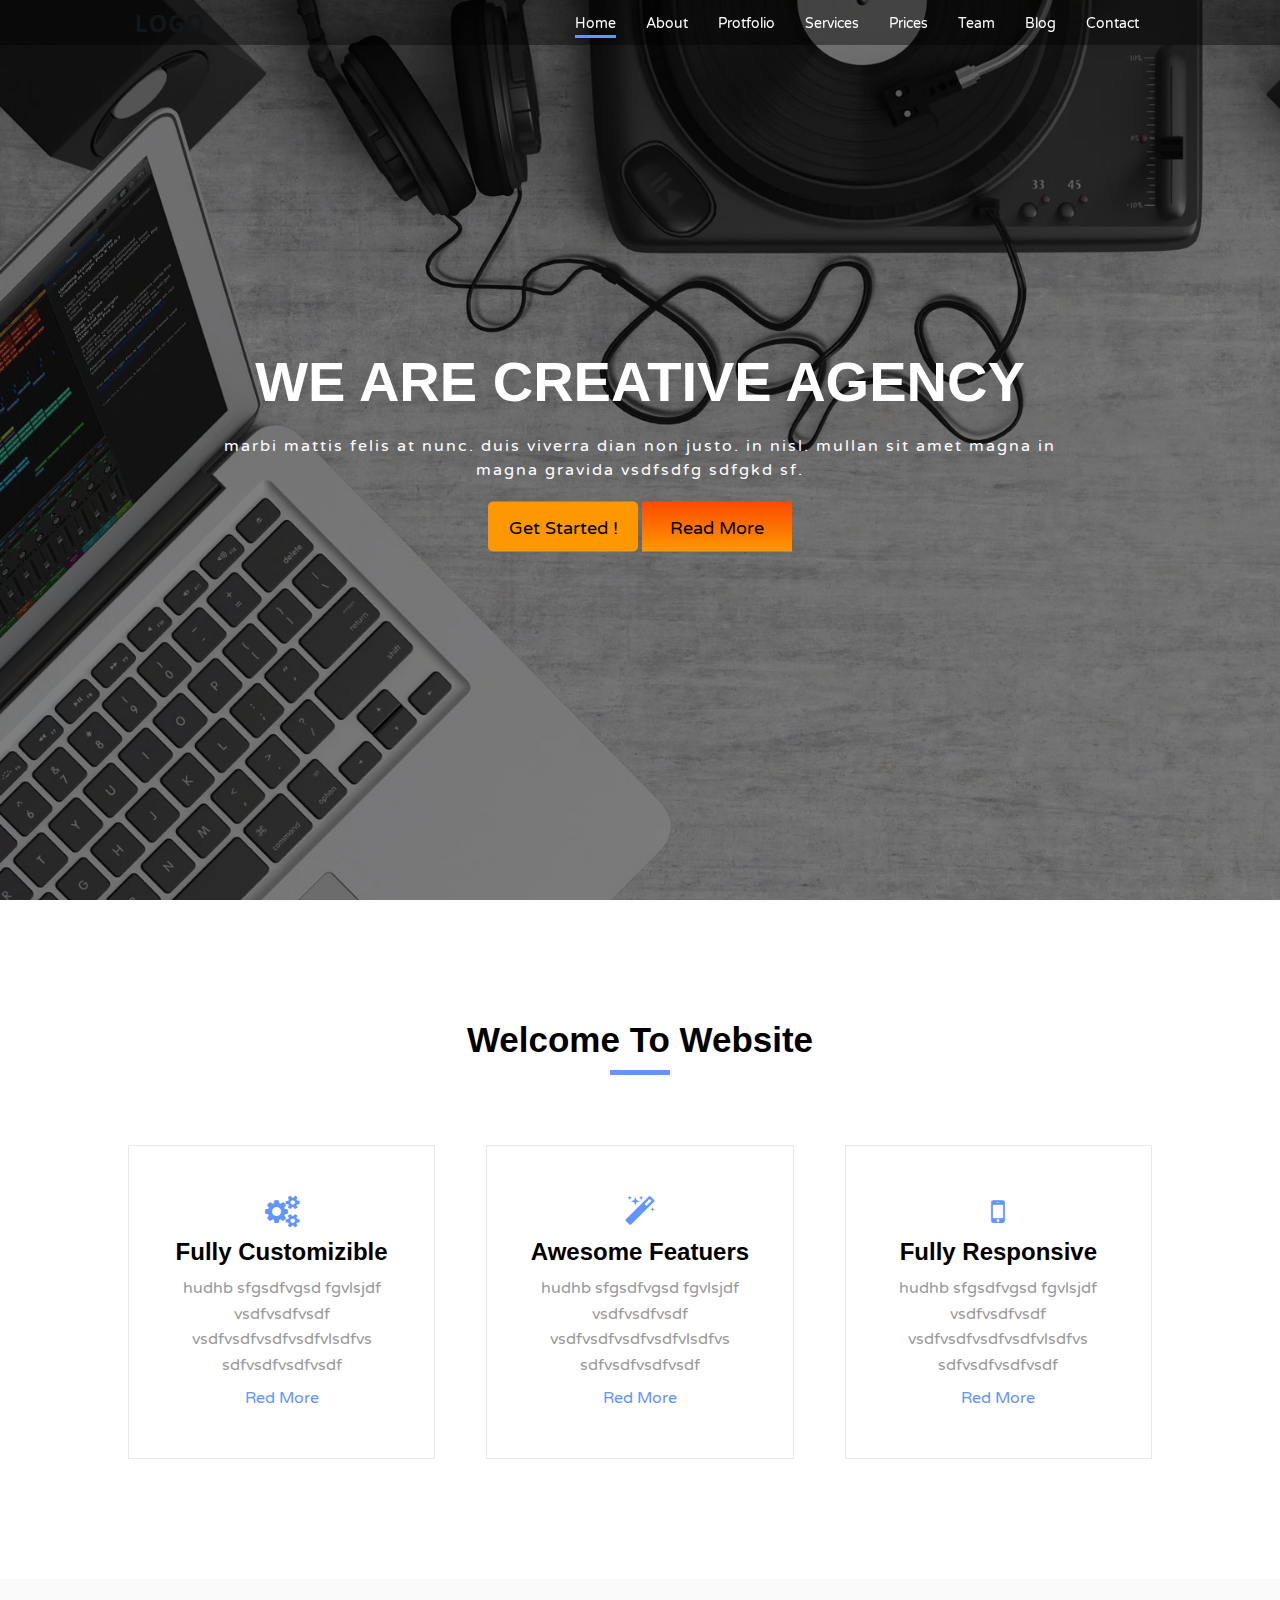
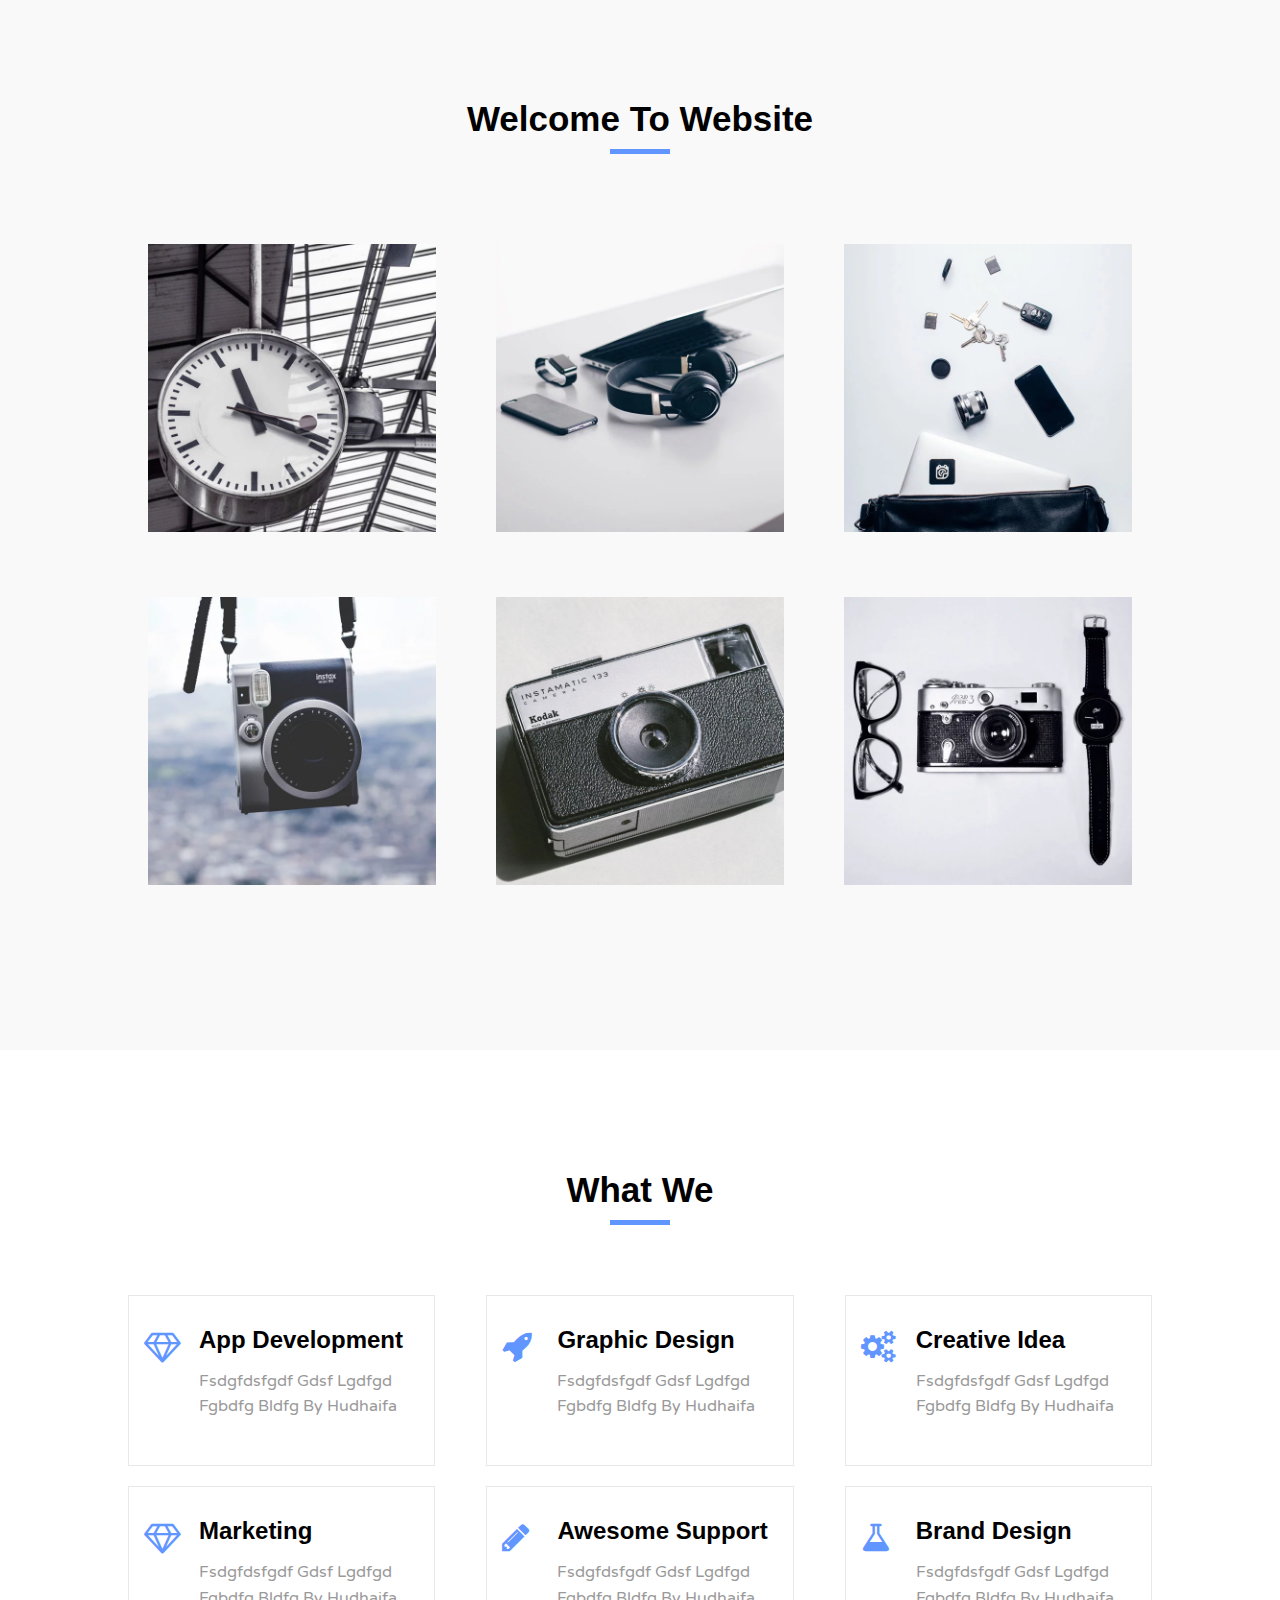
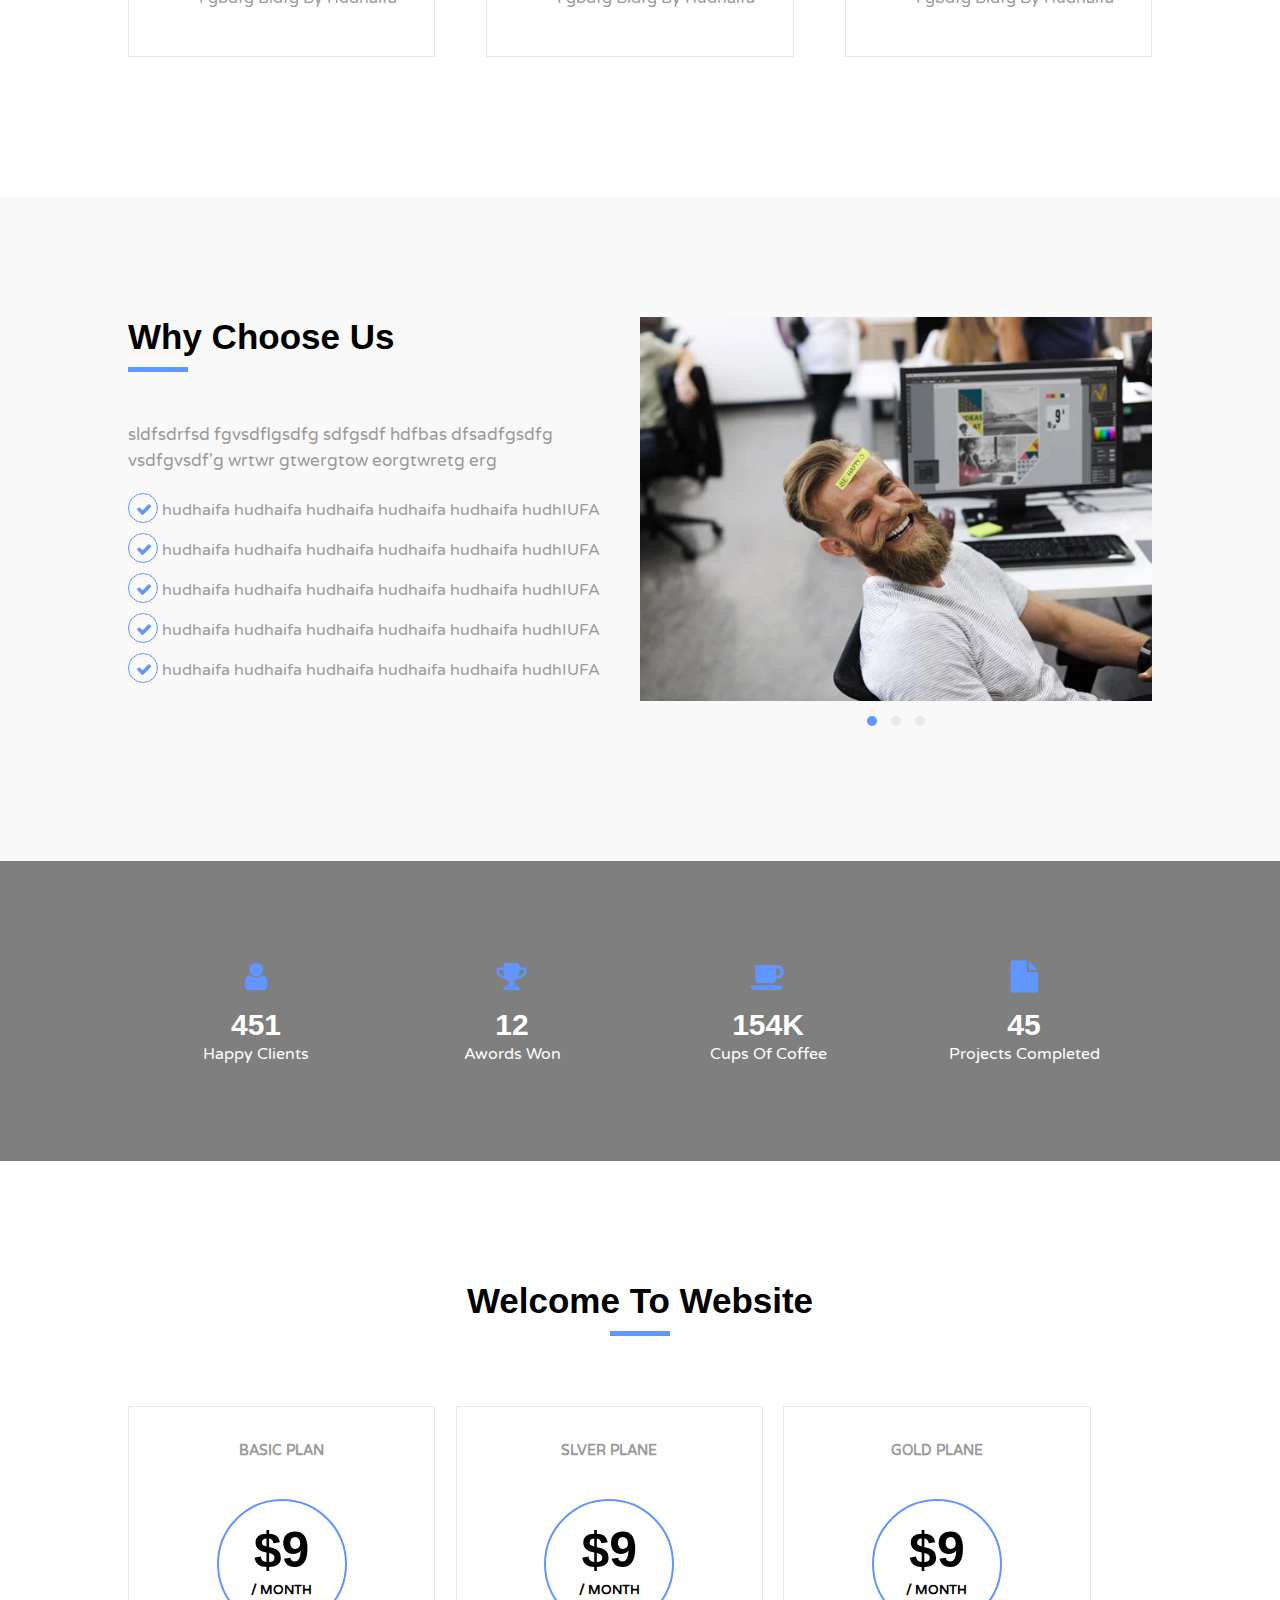
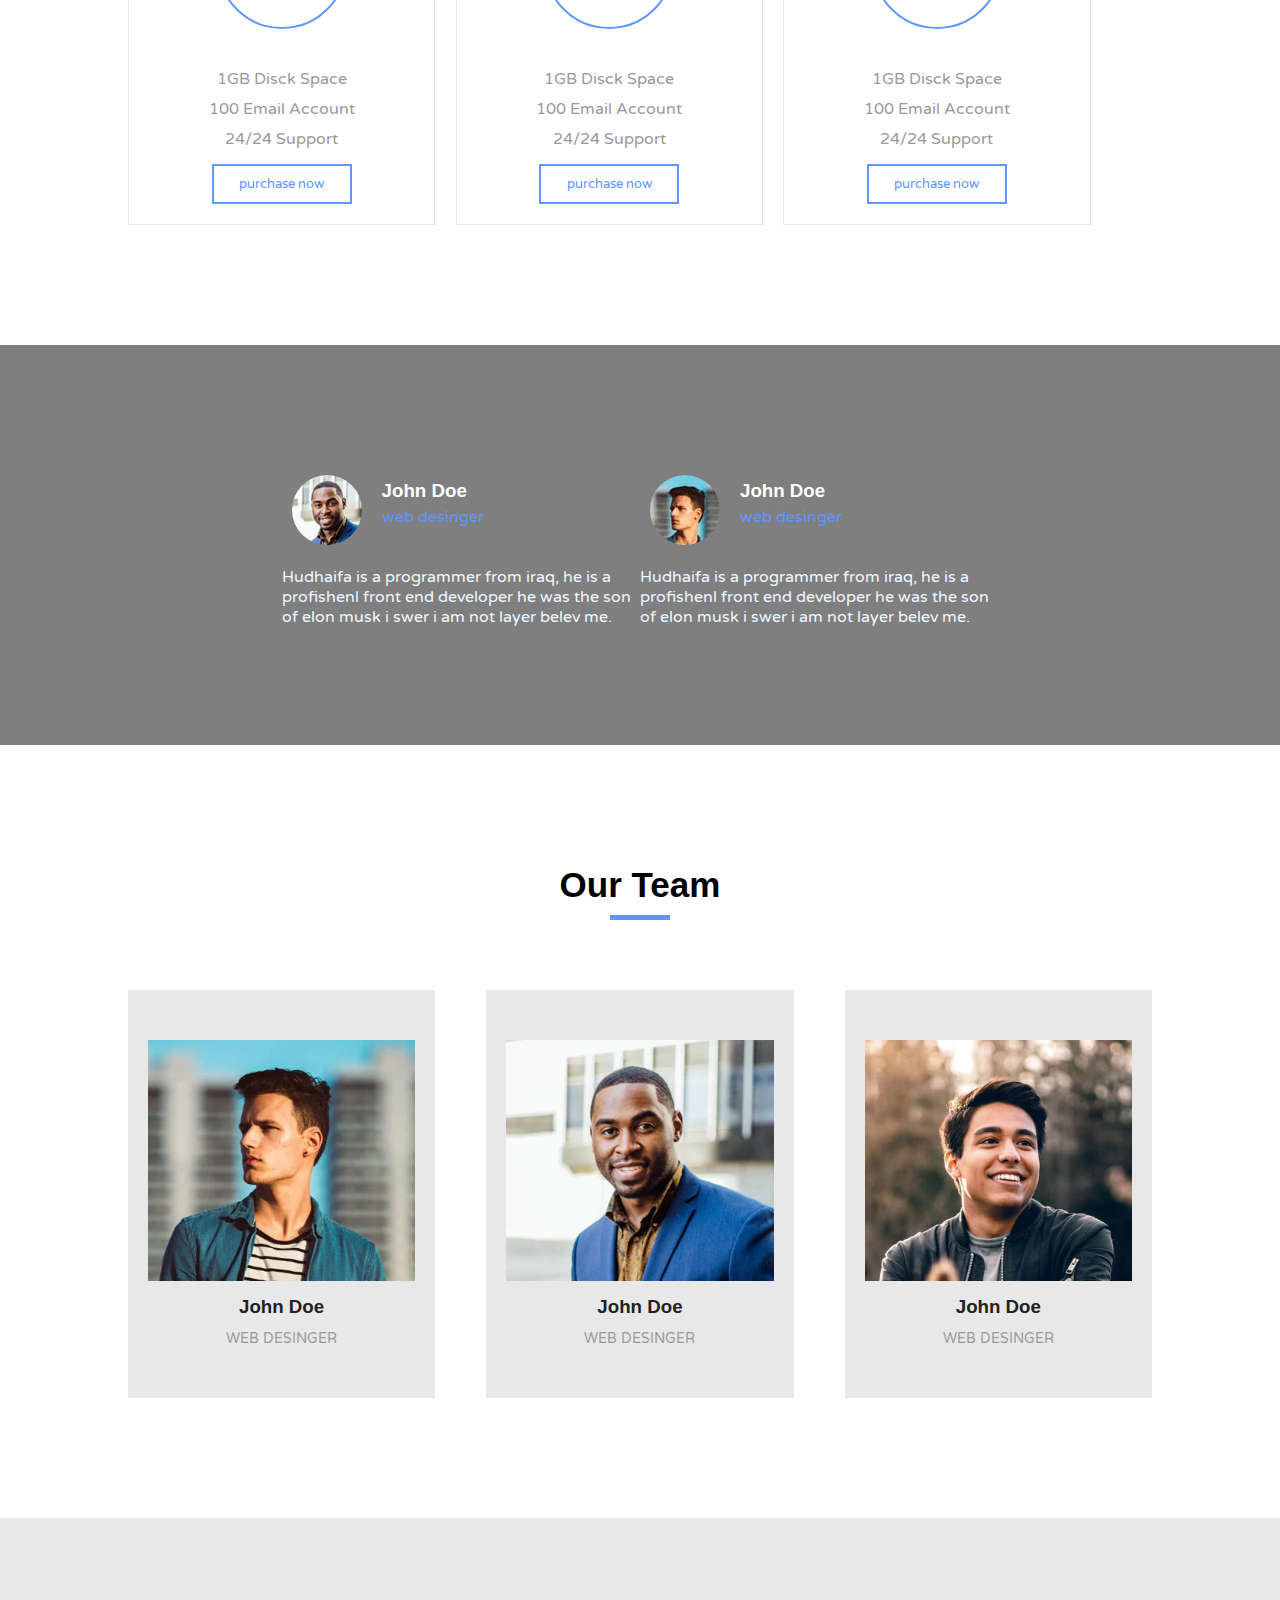
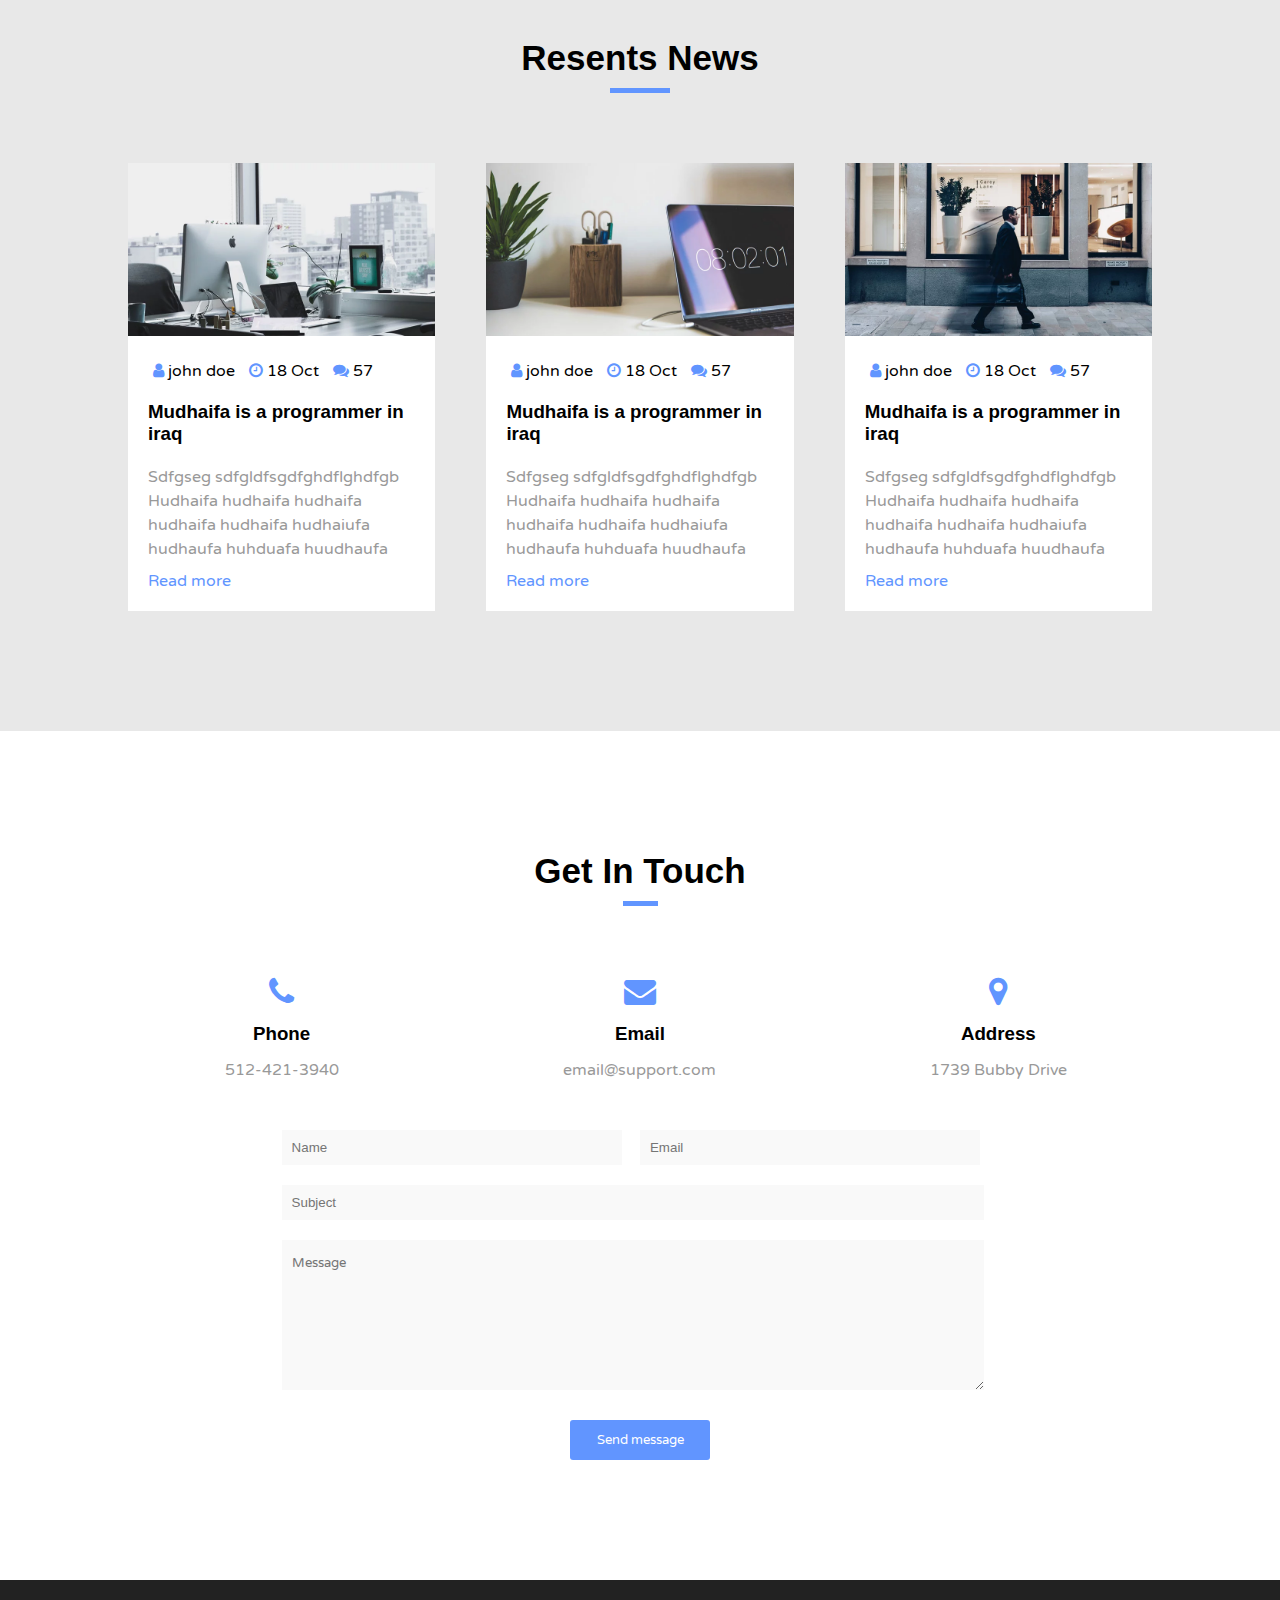
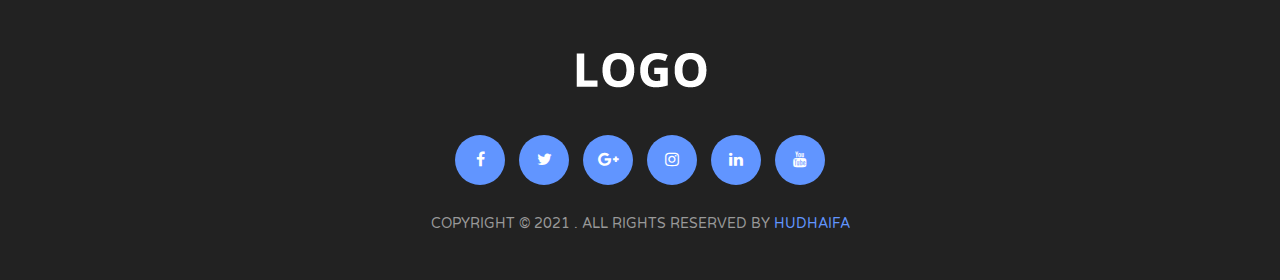
<file: first-pro.html>
<!DOCTYPE html>
<html>
  <head>
    <meta charset="UTF-8" />
    <meta name="keywords" content="" />
    <meta name="description" content="" />

    <!-- fonts -->
    <link
      href="https://fonts.googleapis.com/css2?family=Varela+Round&display=swap"
      rel="stylesheet"
    />
  

    <!-- Css files -->
    <title>Firat project in front end</title>
    <link rel="stylesheet" href="css-pro/font-awesome.min.css" />
    <link rel="stylesheet" href="css-pro/style.pro.css" />
    <link rel="stylesheet" href="CSS/utils.css">
    <link rel="stylesheet" href="CSS/home.css">
    <link rel="stylesheet" href="CSS/about.css">
    <link rel="stylesheet" href="CSS/portfolio.css">
    <link rel="stylesheet" href="CSS/offer.css">
    <link rel="stylesheet" href="CSS/services.css">
    <link rel="stylesheet" href="CSS/numbers.css">
    <link rel="stylesheet" href="CSS/prices.css">
    <link rel="stylesheet" href="CSS/testimonail.css">
    <link rel="stylesheet" href="CSS/team.css">
    <link rel="stylesheet" href="CSS/blog.css">
    <link rel="stylesheet" href="CSS/contact.css">
    <link rel="stylesheet" href="CSS/footer.css">
  </head>

  <body>
    <!-- Header Section -->

    <div class="header">
      <div class="header-content">
        <div class="contaner">
          <div class="logo">
            <img src="images/logo.webp" alt="" draggable="false" />
          </div>
          <ul class="nav">
            <li><a class="activ" href="#">Home</a></li>
            <li><a href="#about">About</a></li>
            <li><a href="#portfolio">Protfolio</a></li>
            <li><a href="#offer">Services</a></li>
            <li><a href="#pricing">Prices</a></li>
            <li><a href="#team">Team</a></li>
            <li class="dropdown">
              <a href="#">Blog</a>
              <ul class="dropdown-menu">
                <li><a href="file:///E:/Front_End/Blog.html" target="_blank">blog post</a></li>
              </ul>
            </li>
            <li><a href="#contact">Contact</a></li>
          </ul>
          <!-- ./nav -->
          <div class="clear"></div>
        </div>
        <!-- ./contaner -->
      </div>
      <!-- ./header-content -->
    </div>
    <!-- ./header section -->

    <!-- Home Section -->
    <div id="home" class="home">
      <div class="overlay">
        <div class="home-content">
          <h1 class="title">we are creative agency</h1>
          <p class="home-decs">
            marbi mattis felis at nunc. duis viverra dian non justo. in nisl.
            mullan sit amet magna in magna gravida vsdfsdfg sdfgkd sf.
          </p>
          <button class="custom-btn btn-14">Get Started !</button>
          <button class="custom-btn btn-7"><span>Read More</span></button>
        </div>
        <!-- ./home-content -->
      </div>
      <!-- ./overlay -->
    </div>
    <!-- ./home section-->

    <!-- About Section -->

    <div id="about" class="about pd-y">
      <div class="section-header">
        <h2 class="section-title">welcome to website</h2>
        <span class="line"></span>
      </div>
      <!-- ./about-header -->

      <div class="contaner">
        <div class="about-content">
          <div class="about-item ltr-effect">
            <i class="icon fa fa-cogs fa-2x"></i>
            <h2 class="about-item-title">fully customizible</h2>
            <p class="about-item-desc">
              hudhb sfgsdfvgsd fgvlsjdf vsdfvsdfvsdf vsdfvsdfvsdfvsdfvlsdfvs
              sdfvsdfvsdfvsdf
            </p>
            <a class="about-item-link" href="#">red more</a>
          </div>
          <!-- ./about-item -->
          <div class="about-item mg ltr-effect">
            <i class="icon fa fa-magic fa-2x"></i>
            <h2 class="about-item-title">awesome featuers</h2>
            <p class="about-item-desc">
              hudhb sfgsdfvgsd fgvlsjdf vsdfvsdfvsdf vsdfvsdfvsdfvsdfvlsdfvs
              sdfvsdfvsdfvsdf
            </p>
            <a class="about-item-link" href="#">red more</a>
          </div>
          <!-- ./about-item -->
          <div class="about-item ltr-effect">
            <i class="icon fa fa-mobile fa-2x"></i>
            <h2 class="about-item-title">fully responsive</h2>
            <p class="about-item-desc">
              hudhb sfgsdfvgsd fgvlsjdf vsdfvsdfvsdf vsdfvsdfvsdfvsdfvlsdfvs
              sdfvsdfvsdfvsdf
            </p>
            <a class="about-item-link" href="#">red more</a>
          </div>
          <!-- ./about-item -->
        </div>
        <!-- ./about-content -->
      </div>
      <!-- ./contaner -->
    </div>
    <!-- ./about section -->

    <!-- portfolio Section -->
    <div id="portfolio" class="portfolio pd-y bg-gray">
      <div class="section-header">
        <h2 class="section-title">welcome to website</h2>
        <span class="line"></span>
      </div>
      <!-- ./portfolio-header -->
      <div class="contaner">
        <div class="portfolio-content">
          <div class="portfolio-item">
            <img src="images/work/work1.webp" alt="" />

            <div class="layer-content">
              <div class="layer-info">
                <span class="category">category</span>
                <h3 class="layer-content-title">Hudhaifa, M, I</h3>
                <a href="#"> <i class="fa fa-edit"></i></a>
                <a href="#"><i class="fa fa-search"></i></a>
              </div>
            </div>
            <!-- layer-content -->
          </div>
          <!-- ./portfolio-item -->
          <div class="portfolio-item mg">
            <img src="images/work/work2.webp" alt="" />
            <div class="layer-content">
              <div class="layer-info">
                <span class="category">category</span>
                <h3 class="layer-content-title">Hudhaifa, M, I</h3>
                <a href="#"> <i class="fa fa-edit"></i></a>
                <a href="#"><i class="fa fa-search"></i></a>
              </div>
            </div>
            <!-- layer-content -->
          </div>
          <!-- ./portfolio-item -->
          <div class="portfolio-item">
            <img src="images/work/work3.webp" alt="" />
            <div class="layer-content">
              <div class="layer-info">
                <span class="category">category</span>
                <h3 class="layer-content-title">Hudhaifa, M, I</h3>
                <a href="#"> <i class="fa fa-edit"></i></a>
                <a href="#"><i class="fa fa-search"></i></a>
              </div>
            </div>
            <!-- layer-content -->
          </div>
          <!-- ./portfolio-item -->
          <div class="portfolio-item">
            <img src="images/work/work4.webp" alt="" />
            <div class="layer-content">
              <div class="layer-info">
                <span class="category">category</span>
                <h3 class="layer-content-title">Hudhaifa, M, I</h3>
                <a href="#"> <i class="fa fa-edit"></i></a>
                <a href="#"><i class="fa fa-search"></i></a>
              </div>
            </div>
            <!-- layer-content -->
          </div>
          <!-- ./portfolio-item -->
          <div class="portfolio-item mg">
            <img src="images/work/work5.webp" alt="" />
            <div class="layer-content">
              <div class="layer-info">
                <span class="category">category</span>
                <h3 class="layer-content-title">Hudhaifa, M, I</h3>
                <a href="#"> <i class="fa fa-edit"></i></a>
                <a href="#"><i class="fa fa-search"></i></a>
              </div>
            </div>
            <!-- layer-content -->
          </div>
          <!-- ./portfolio-item -->

          <div class="portfolio-item">
            <img src="images/work/work6.webp" alt="" />
            <div class="layer-content">
              <div class="layer-info">
                <span class="category">category</span>
                <h3 class="layer-content-title">Hudhaifa, M, I</h3>
                <a href="#"> <i class="fa fa-edit"></i></a>
                <a href="#"><i class="fa fa-search"></i></a>
              </div>
            </div>
            <!-- layer-content -->
          </div>
          <!-- ./portfolio-item -->
        </div>
        <!-- ./portfolio-content -->
      </div>
      <!-- ./contaner -->
    </div>
    <!-- ./portfolio Section-->

    <!-- Offer Section -->
    <div id="offer" class="offer pd-y">
      <div class="section-header">
        <h2 class="section-title">what we</h2>
        <span class="line"></span>
      </div>
      <!-- offer-header -->
      <div class="contaner">
        <div class="offer-content">
          <div class="offer-item ltr-effect">
            <i class="icon fa fa-diamond fa-2x"></i>
            <h2 class="offer-item-title">app development</h2>
            <p class="offer-item-desc">
              fsdgfdsfgdf gdsf lgdfgd fgbdfg bldfg by hudhaifa
            </p>
          </div>
          <!-- ./offer-item -->
          <div class="offer-item mg ltr-effect">
            <i class="icon fa fa-rocket fa-2x"></i>
            <h2 class="offer-item-title">graphic design</h2>
            <p class="offer-item-desc">
              fsdgfdsfgdf gdsf lgdfgd fgbdfg bldfg by hudhaifa
            </p>
          </div>
          <!-- ./offer-item -->
          <div class="offer-item ltr-effect">
            <i class="icon fa fa-cogs fa-2x"></i>
            <h2 class="offer-item-title">creative idea</h2>
            <p class="offer-item-desc">
              fsdgfdsfgdf gdsf lgdfgd fgbdfg bldfg by hudhaifa
            </p>
          </div>
          <!-- ./offer-item -->
          <div class="offer-item ltr-effect">
            <i class="icon fa fa-diamond fa-2x"></i>
            <h2 class="offer-item-title">marketing</h2>
            <p class="offer-item-desc">
              fsdgfdsfgdf gdsf lgdfgd fgbdfg bldfg by hudhaifa
            </p>
          </div>
          <!-- ./offer-item -->
          <div class="offer-item mg ltr-effect">
            <i class="icon fa fa-pencil fa-2x"></i>
            <h2 class="offer-item-title">awesome support</h2>
            <p class="offer-item-desc">
              fsdgfdsfgdf gdsf lgdfgd fgbdfg bldfg by hudhaifa
            </p>
          </div>
          <!-- ./offer-item -->
          <div class="offer-item ltr-effect">
            <i class="icon fa fa-flask fa-2x"></i>
            <h2 class="offer-item-title">brand design</h2>
            <p class="offer-item-desc">
              fsdgfdsfgdf gdsf lgdfgd fgbdfg bldfg by hudhaifa
            </p>
          </div>
          <!-- ./offer-item -->
        </div>
        <!-- ./offer-content -->
      </div>
      <!-- ./contaner -->
    </div>
    <!-- ./offer section -->

    <!-- Services Section -->
    <div id="service" class="service pd-y bg-gray">
      <div class="contaner">
        <div class="service-item">
          <div class="section-header">
            <h2 class="section-title">why choose us</h2>
            <span class="line"></span>
          </div>
          <!-- ./service-header -->
          <p class="service-item-desc">
            sldfsdrfsd fgvsdflgsdfg sdfgsdf hdfbas dfsadfgsdfg vsdfgvsdf'g wrtwr
            gtwergtow eorgtwretg erg
          </p>
          <ul class="service-item-list">
            <li>
              <i class="fa fa-check fa-fw"></i> hudhaifa hudhaifa hudhaifa
              hudhaifa hudhaifa hudhIUFA
            </li>
            <li>
              <i class="fa fa-check fa-fw"></i> hudhaifa hudhaifa hudhaifa
              hudhaifa hudhaifa hudhIUFA
            </li>
            <li>
              <i class="fa fa-check fa-fw"></i> hudhaifa hudhaifa hudhaifa
              hudhaifa hudhaifa hudhIUFA
            </li>
            <li>
              <i class="fa fa-check fa-fw"></i> hudhaifa hudhaifa hudhaifa
              hudhaifa hudhaifa hudhIUFA
            </li>
            <li>
              <i class="fa fa-check fa-fw"></i> hudhaifa hudhaifa hudhaifa
              hudhaifa hudhaifa hudhIUFA
            </li>
          </ul>
          <!-- ./service-item-list -->
        </div>
        <!-- ./service-item -->
        <div class="service-item">
          <div class="service-item-imag">
            <img src="images/about/about1.webp" alt="" />
          </div>
          <!-- ./service-item-imag -->
          <ul class="service-item-bollets">
            <li class="activ"></li>
            <li></li>
            <li></li>
          </ul>
        </div>
        <!-- ./service-item -->
        <div class="clear"></div>
      </div>
      <!-- ./contaner -->
    </div>
    <!-- ./Services-Section -->

    <!-- number Section -->
    <div id="numbers" class="numbers">
      <div class="overlay">
        <div class="contaner">
          <div class="numbers-items">
            <div class="number-item">
              <i class="fa fa-user fa-2x"></i>
              <h3 class="number-item-title">451</h3>
              <span class="number-item-text">happy clients</span>
            </div>
            <!-- ./number-item -->
            <div class="number-item">
              <i class="fa fa-trophy fa-2x"></i>
              <h3 class="number-item-title">12</h3>
              <span class="number-item-text">awords won</span>
            </div>
            <!-- ./number-item -->
            <div class="number-item">
              <i class="fa fa-coffee fa-2x"></i>
              <h3 class="number-item-title">154K</h3>
              <span class="number-item-text">cups of coffee</span>
            </div>
            <!-- ./number-item -->
            <div class="number-item">
              <i class="fa fa-file fa-2x"></i>
              <h3 class="number-item-title">45</h3>
              <span class="number-item-text">projects completed</span>
            </div>
            <!-- ./number-item -->
          </div>
          <!-- ./numbers-items -->
        </div>
        <!-- ./contaner -->
      </div>
      <!-- ./overlay -->
    </div>
    <!-- ./number Section -->

    <!-- Pricing Section -->
    <div id="pricing" class="pricing pd-y">
      <div class="section-header">
        <h2 class="section-title">welcome to website</h2>
        <span class="line"></span>
      </div>
      <!-- ./header section -->
      <div class="contaner">
        <div class="pricing-plan">
          <div class="pricing-item tp-effect">
            <div class="pricing-item-text">basic plan</div>
            <div class="pricing-item-permonth">
              <h3 class="doller">$9</h3>
              <span class="month">/ month</span>
            </div>
            <ul class="pricing-item-list">
              <li>1GB disck space</li>
              <li>100 email account</li>
              <li>24/24 support</li>
            </ul>
            <button class="pricing-item-purchase">purchase now</button>
          </div>
          <!-- ./pricing item -->
          <div class="pricing-item mg tp-effect">
            <div class="pricing-item-text">slver plane</div>
            <div class="pricing-item-permonth">
              <h3 class="doller">$9</h3>
              <span class="month">/ month</span>
            </div>
            <ul class="pricing-item-list">
              <li>1GB disck space</li>
              <li>100 email account</li>
              <li>24/24 support</li>
            </ul>
            <button class="pricing-item-purchase">purchase now</button>
          </div>
          <!-- ./pricing item -->
          <div class="pricing-item tp-effect">
            <div class="pricing-item-text">gold plane</div>
            <div class="pricing-item-permonth">
              <h3 class="doller">$9</h3>
              <span class="month">/ month</span>
            </div>
            <ul class="pricing-item-list">
              <li>1GB disck space</li>
              <li>100 email account</li>
              <li>24/24 support</li>
            </ul>
            <button class="pricing-item-purchase">purchase now</button>
          </div>
          <!-- ./pricing item -->
        </div>
        <!-- ./pricing plane -->
      </div>
      <!-- ./contaner -->
    </div>
    <!-- ./pricing -->

    <!-- testimonail Section -->
    <div id="testimonail" class="testimonail">
      <div class="overlay">
        <div class="contaner">
          <div class="testimonail-content">
            <div class="testimonail-item">
              <div class="testimonail-toplayer">
                <img src="images/Testimonial/perso1.webp" alt="" />
                <h3>john doe</h3>
                <span>web desinger</span>
              </div>
              <p class="testimonail-desc">
                Hudhaifa is a programmer from iraq, he is a profishenl front end
                developer he was the son of elon musk i swer i am not layer
                belev me.
              </p>
            </div>
            <!-- ./testimonail-item -->
            <div class="testimonail-item">
              <div class="testimonail-toplayer">
                <img src="images/Testimonial/perso2.webp" alt="" />
                <h3>john doe</h3>
                <span>web desinger</span>
              </div>
              <p class="testimonail-desc">
                Hudhaifa is a programmer from iraq, he is a profishenl front end
                developer he was the son of elon musk i swer i am not layer
                belev me.
              </p>
            </div>
            <!-- ./testimonail-item -->
          </div>
          <!-- ./testimonail-content -->
        </div>
        <!-- ./contaner -->
      </div>
      <!-- ./overlay -->
    </div>
    <!-- ./testimonail -->

    <!-- Team Section -->
    <div id="team" class="team pd-y">
      <div class="section-header">
        <h2 class="section-title">our team</h2>
        <span class="line"></span>
      </div>
      <!-- ./section header -->

      <div class="contaner">
        <div class="team-content">
          <div class="team-item tp-effect">
            <div class="team-image">
              <img src="images/team/team1.webp" alt="" />
              <div class="team-overlay">
                <a href="#"><i class="fa fa-facebook fa-1x"></i></a>
                <a href="#"><i class="fa fa-twitter fa-1x"></i></a>
                <a href="#"><i class="fa fa-google fa-1x"></i></a>
              </div>
              <!-- ./team-overlay -->
            </div>
            <!-- ./team-image -->

            <div class="team-info">
              <h3 class="team-info-title">john doe</h3>
              <span class="team-info-text">web desinger</span>
            </div>
            <!-- ./iteam-info -->
          </div>
          <!-- ./team-item -->
          <div class="team-item tp-effect mg">
            <div class="team-image">
              <img src="images/team/team2.webp" alt="" />
              <div class="team-overlay">
                <a href="#"><i class="fa fa-facebook fa-1x"></i></a>
                <a href="#"><i class="fa fa-twitter fa-1x"></i></a>
                <a href="#"><i class="fa fa-google fa-1x"></i></a>
              </div>
              <!-- ./team-overlay -->
            </div>
            <!-- ./team-image -->

            <div class="team-info">
              <h3 class="team-info-title">john doe</h3>
              <span class="team-info-text">web desinger</span>
            </div>
            <!-- ./iteam-info -->
          </div>
          <!-- ./team-item -->
          <div class="team-item tp-effect">
            <div class="team-image">
              <img src="images/team/team3.webp" alt="" />
              <div class="team-overlay">
                <a href="#"><i class="fa fa-facebook fa-1x"></i></a>
                <a href="#"><i class="fa fa-twitter fa-1x"></i></a>
                <a href="#"><i class="fa fa-google fa-1x"></i></a>
              </div>
              <!-- ./team-overlay -->
            </div>
            <!-- ./team-image -->

            <div class="team-info">
              <h3 class="team-info-title">john doe</h3>
              <span class="team-info-text">web desinger</span>
            </div>
            <!-- ./iteam-info -->
          </div>
          <!-- ./team-item -->
        </div>
        <!-- ./team-content -->
      </div>
      <!-- ./contaner -->
    </div>
    <!-- ./team section -->

     <!-- Blog Section -->
     <div id="blog" class="blog pd-y">

      <div class="section-header">
        <h2 class="section-title">resents news</h2>
        <span class="line"></span>
      </div> <!-- ./section header -->

      <div class="contaner">
        <div class="blog-content">
          <div class="blog-item">
            <div class="blog-image"><img src="images/blog/blog1.webp" alt=""></div>
            
              <div class="blog-item-info">
                <ul class="blog-list">
                  <li ><i class="fa fa-user icon"></i> john doe</li>
                  <li ><i class="fa fa-clock-o icon"></i> 18 Oct</li>
                  <li ><i class="fa fa-comments icon"></i> 57</li>
                </ul>
                <h3 class="blog-item-title">
                  Mudhaifa is a programmer in iraq
                </h3>
                <p class="blog-item-desc">
                  Sdfgseg sdfgldfsgdfghdflghdfgb Hudhaifa hudhaifa hudhaifa hudhaifa hudhaifa hudhaiufa hudhaufa huhduafa huudhaufa 
                </p>
                <a href="#" class="blog-item-link">Read more</a>
  
              </div> <!-- ./blog-item-info -->            

          </div> <!-- ./blog-item -->
          <div class="blog-item mg">
            <div class="blog-image"><img src="images/blog/blog2.webp" alt=""></div>
            
              <div class="blog-item-info">
                <ul class="blog-list">
                  <li ><i class="fa fa-user icon"></i> john doe</li>
                  <li ><i class="fa fa-clock-o icon"></i> 18 Oct</li>
                  <li ><i class="fa fa-comments icon"></i> 57</li>
                </ul>
                <h3 class="blog-item-title">
                  Mudhaifa is a programmer in iraq
                </h3>
                <p class="blog-item-desc">
                  Sdfgseg sdfgldfsgdfghdflghdfgb Hudhaifa hudhaifa hudhaifa hudhaifa hudhaifa hudhaiufa hudhaufa huhduafa huudhaufa 
                </p>
                <a href="#" class="blog-item-link">Read more</a>
  
              </div> <!-- ./blog-item-info -->            

          </div> <!-- ./blog-item -->
          <div class="blog-item">
            <div class="blog-image"><img src="images/blog/blog3.webp" alt=""></div>
            
              <div class="blog-item-info">
                <ul class="blog-list">
                  <li ><i class="fa fa-user icon"></i> john doe</li>
                  <li ><i class="fa fa-clock-o icon"></i> 18 Oct</li>
                  <li ><i class="fa fa-comments icon"></i> 57</li>
                </ul>
                <h3 class="blog-item-title">
                  Mudhaifa is a programmer in iraq
                </h3>
                <p class="blog-item-desc">
                  Sdfgseg sdfgldfsgdfghdflghdfgb Hudhaifa hudhaifa hudhaifa hudhaifa hudhaifa hudhaiufa hudhaufa huhduafa huudhaufa 
                </p>
                <a href="#" class="blog-item-link">Read more</a>
  
              </div> <!-- ./blog-item-info -->            

          </div> <!-- ./blog-item -->
        </div> <!-- ./blog-content -->
      </div> <!-- ./blog-contaner -->

     </div>  <!-- ./blog -->

     <!-- Contact Section -->
     <div id="contact" class="contact pd-y">
      <div class="section-header">
        <h2 class="section-title">get in touch</h2>
        <span class="line"></span>
      </div> <!-- ./header section -->
       <div class="contaner">
         <div class="contact-content">
           <div class="contact-item">
             <div class="contact-item-info">
              <i class="fa fa-phone fa-2x"></i>
              <h3 class="contact-item-title">phone</h3>
              <p class="contact-item-desc">
                512-421-3940
              </p>
             </div> <!-- ./contact-item-info -->
           </div> <!-- ./contact-item -->
           <div class="contact-item mg">
            <div class="contact-item-info">
             <i class="fa fa-envelope fa-2x"></i>
             <h3 class="contact-item-title">email</h3>
             <p class="contact-item-desc">
               email@support.com
             </p>
            </div> <!-- ./contact-item-info -->
          </div> <!-- ./contact-item -->
          <div class="contact-item ">
            <div class="contact-item-info">
             <i class="fa fa-map-marker fa-2x"></i>
             <h3 class="contact-item-title">address</h3>
             <p class="contact-item-desc">
               1739 Bubby Drive
             </p>
            </div> <!-- ./contact-item-info -->
          </div> <!-- ./contact-item -->
       </div> <!-- ./contact-content -->
          <form action="">
            <div class="contact-inputs">
              <div class="contact-inputs-item">
                <input type="text" placeholder="Name">
  
              </div>
              <div class="contact-inputs-item">
                   <input type="email" placeholder="Email">
              </div>
            </div> <!-- ./contact-inputs -->
            <div class="contact-input-messge">
              <input type="text" placeholder="Subject">
             <textarea cols="100" rows="5" placeholder="Message"></textarea>
            </div>
          </form> <!-- ./form -->
         <button class="contact-btn">Send message</button>
       </div> <!-- ./contaner -->
     </div> <!-- ./Contact Section -->

     <!-- Footer Section -->
     <div id="footer" class="footer">
       <img src="images/logo-alt.webp" alt="">
       <ul class="footer-links">
         <li><a href="https://www.facebook.com/profile.php?id=100023968419629" target="_blank"><i class="fa fa-facebook"></i></a></li>
         <li><a href="#"><i class="fa fa-twitter"></i></a></li>
         <li><a href="https://mail.google.com/mail/u/0/?tab=rm&ogbl#inbox" target="_balnk"><i class="fa fa-google-plus"></i></a></li>
         <li><a href="https://www.instagram.com/hudh__02/" target="_blank"><i class="fa fa-instagram"></i></a></li>
         <li><a href="#"><i class="fa fa-linkedin"></i></a></li>
         <li><a href="https://www.youtube.com/channel/UCAFwl7xaxdrbtnLjh43ZX1w" target="_blank"><i class="fa fa-youtube"></i></a></li>
       </ul>
       <p class="copyright">copyright &copy; 2021 . all rights reserved by <em>HUDHAIFA</em>  </p>
     </div>
     
  </body>
</html>
</file>
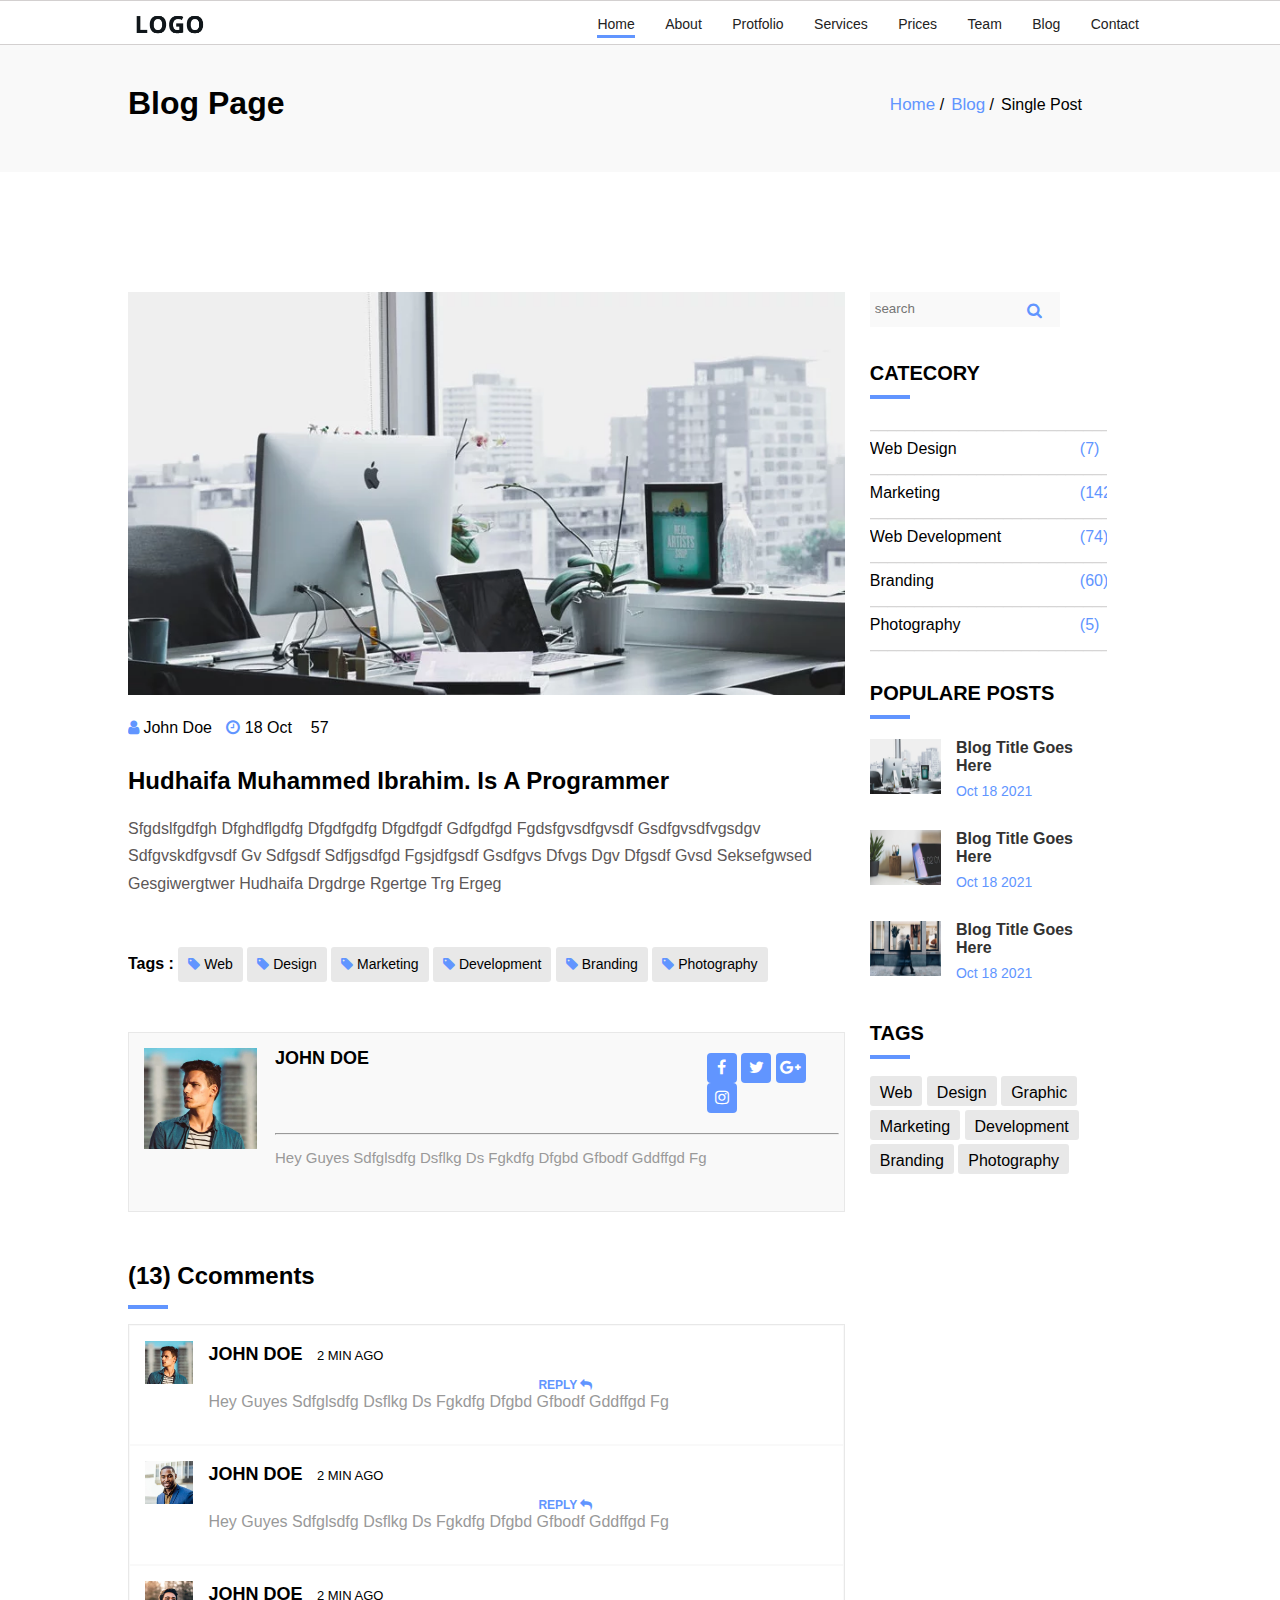
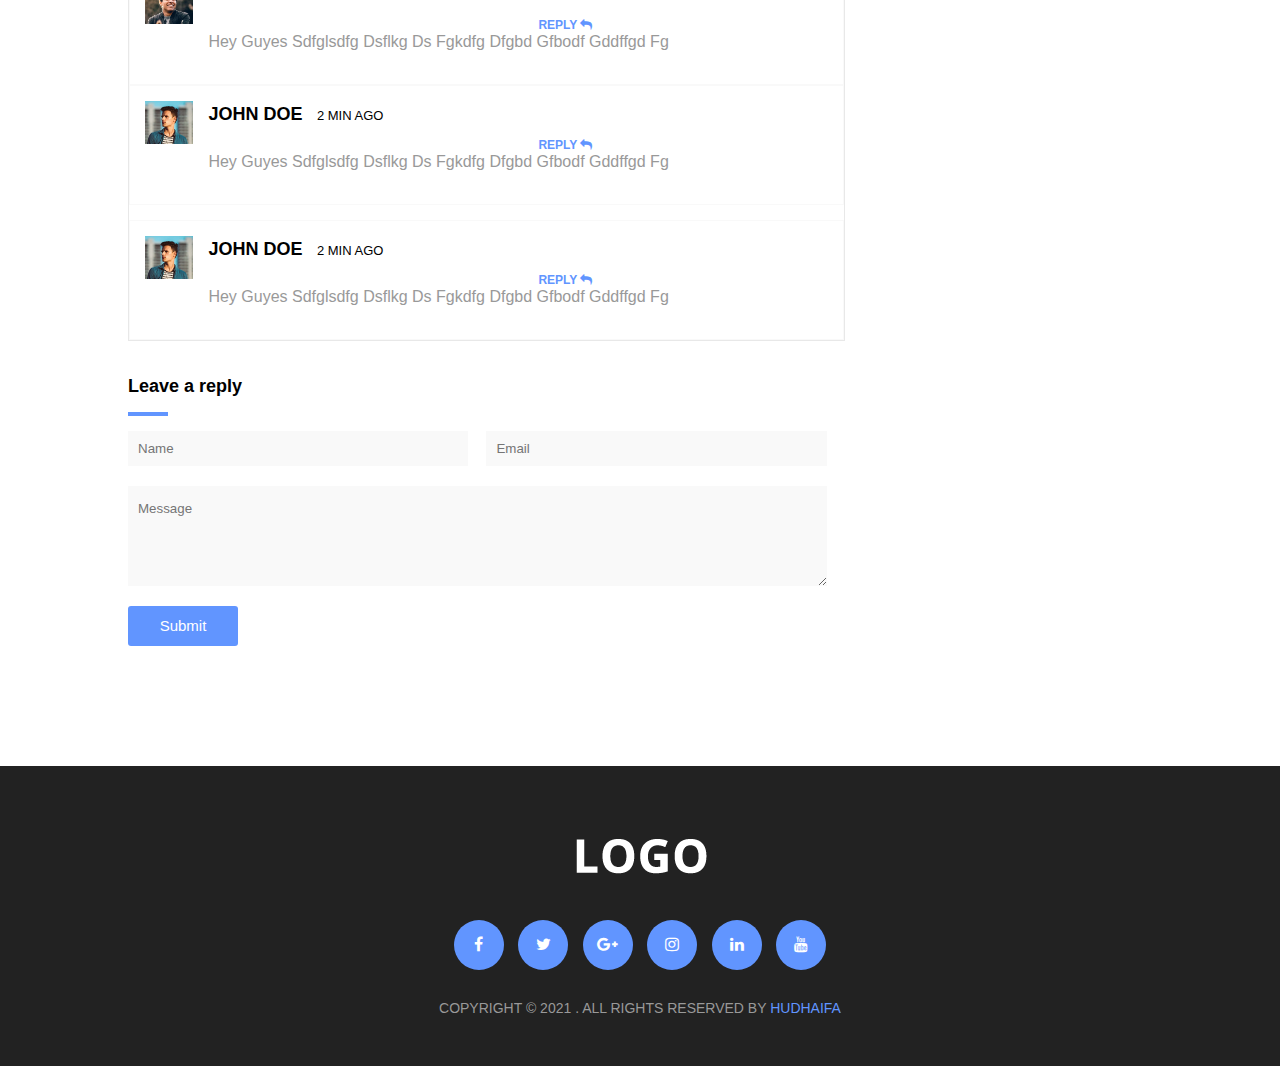
<file: index2.html>
<!DOCTYPE html>
<html lang="en">
  <head>
    <meta charset="UTF-8" />
    <meta http-equiv="X-UA-Compatible" content="IE=edge" />
    <meta name="viewport" content="width=device-width, initial-scale=1.0" />
    <link rel="stylesheet" href="hey/Blog.css" />
    <link rel="stylesheet" href="hey/font-awesome.min.css" />
    <title>Blog</title>
  </head>
  <body>
    <!-- Header Section -->

    <div class="header">
        <div class="header-content">
          <div class="contaner">
            <div class="logo">
              <img src="images/logo.webp" alt="" draggable="false" />
            </div>
            <ul class="nav">
              <li><a class="activ" href="#">Home</a></li>
              <li><a href="#about">About</a></li>
              <li><a href="#portfolio">Protfolio</a></li>
              <li><a href="#offer">Services</a></li>
              <li><a href="#pricing">Prices</a></li>
              <li><a href="#team">Team</a></li>
              <li class="dropdown">
                <a href="#">Blog</a>
                <ul class="dropdown-menu">
                  <li><a href="#blog">blog post</a></li>
                </ul>
              </li>
              <li><a href="#contact">Contact</a></li>
            </ul> 
    <!-- ./nav -->
    <div class="clear"></div>
    </div>
    <!-- ./contaner -->
    </div>
    <!-- ./header-content -->
    </div>
    <!-- ./header section -->

    <!-- Blog Section -->
    <div class="Blog">
      <div class="contaner">
        <div class="blog-content">
          <div class="Blog-page">
            <h1 class="Blog-page-title">blog page</h1>
          </div>
          <div class="bredcrumbs">
            <ul class="bredcrumbs-list">
              <li><a href="hudhaifa112.github.io/firstwebsite/">home</a></li>
              <li><a href="#">blog</a></li>
              <li>single post</li>
            </ul>
          </div>
          <!-- ./bredcrumbs -->
        </div>
      </div>
      <!-- ./contaner -->
    </div>
    <!-- ./Blog -->
    <!-- Content Section -->
    <div class="Content">
      <div class="contaner pd-y">
        <div class="Content-cover">
          <div class="Content-left-part">
            <div class="Content-left-part-image">
              <img src="images/blog/blog1.webp" alt=""/>
            </div>

            <ul class="Content-left-part-list">
              <li><i class="fa fa-user"></i> john doe</li>
              <li><i class="fa fa-clock-o"></i> 18 oct</li>
              <li><i class="fa fa-ccomments"></i> 57</li>
            </ul>
            <!-- ./Content-left-part-list -->

            <div class="Content-left-part-information">
              <h2 class="Content-left-part-information-title">
                hudhaifa muhammed ibrahim. is a programmer
              </h2>
              <p class="Content-left-part-information-desc">
                sfgdslfgdfgh dfghdflgdfg dfgdfgdfg dfgdfgdf gdfgdfgd
                fgdsfgvsdfgvsdf gsdfgvsdfvgsdgv sdfgvskdfgvsdf gv sdfgsdf
                sdfjgsdfgd fgsjdfgsdf gsdfgvs dfvgs dgv dfgsdf gvsd seksefgwsed
                gesgiwergtwer hudhaifa drgdrge rgertge trg ergeg
              </p>
            </div> <!-- ./Content-left-part-information -->

            <div class="Content-left-part-tag">
                <span class="Content-left-part-tag-info Tag">tags :</span>
                <span class="Content-left-part-tag-info"><i class="fa fa-tag" ></i> web</span>
                <span class="Content-left-part-tag-info"><i class="fa fa-tag" ></i> design</span>
                <span class="Content-left-part-tag-info"><i class="fa fa-tag" ></i> marketing</span>
                <span class="Content-left-part-tag-info"><i class="fa fa-tag" ></i> development</span>
                <span class="Content-left-part-tag-info"><i class="fa fa-tag" ></i> branding</span>
                <span class="Content-left-part-tag-info"><i class="fa fa-tag" ></i> photography</span>
          
            </div> <!-- ./Content-left-part-tag -->
            <div class="Content-left-part-jon">
              <div class="Content-left-part-jon-image">
                <img src="images/team/team1.webp" alt="">

              </div>
              <div class="Content-left-part-jon-info">
                <div class="info">
                  <div class="jon-title">
                    <div><h1> john doe</h1></div>
                  </div>
                  <div class="jon-social">
                    <ul>
                      <li><a href="#"><i class="fa fa-facebook"></i></a></li>
                      <li><a href="#"><i class="fa fa-twitter"></i></a></li>
                      <li><a href="#"><i class="fa fa-google-plus"></i></a></li>
                      <li><a href="#"><i class="fa fa-instagram"></i></a></li>
                    </ul>
                  </div>
                </div> <!-- ./info -->
                <hr>
                <p>hey guyes sdfglsdfg dsflkg ds fgkdfg dfgbd gfbodf gddffgd fg</p>

              </div> <!-- ./Content-left-part-jon-info -->
            </div> <!-- ./Content-left-part-jon -->

            <!-- Ccomments Section -->



            <div class="section-header">
                <h2 class=" section-title-ex">(13) ccomments</h2>
                <span class="line"></span>
              </div>
            <div class="comments">

              

              <div class="comments-content">
                <div class="Content-left-part-jon-image comment-img">
                  <img src="images/team/team1.webp" alt="">
  
                </div>
                <div class="info">
                  <div class="title">
                    <div><h1> john doe</h1>
                    
                    <span class="min"> 2 min ago</span>
                 <span class="reply">reply <i class="fa fa-reply"></i></span>
                    </div>
                    
                  </div> <!-- ./title -->
                  
                </div> <!-- ./info -->
                
                <p>hey guyes sdfglsdfg dsflkg ds fgkdfg dfgbd gfbodf gddffgd fg</p>
              </div> <!-- ./comments-content -->

              <div class="comments-content">
                <div class="Content-left-part-jon-image comment-img">
                  <img src="images/team/team2.webp" alt="">
  
                </div>
                <div class="info">
                  <div class="title">
                    <div><h1> john doe</h1>
                    
                    <span class="min"> 2 min ago</span>
                 <span class="reply">reply <i class="fa fa-reply"></i></span>
                    </div>
                    
                  </div> <!-- ./title -->
                  
                </div> <!-- ./info -->
                
                <p>hey guyes sdfglsdfg dsflkg ds fgkdfg dfgbd gfbodf gddffgd fg</p>
              </div> <!-- ./comments-content -->
              <div class="comments-content">
                <div class="Content-left-part-jon-image comment-img">
                  <img src="images/team/team3.webp" alt="">
  
                </div>
                <div class="info">
                  <div class="title">
                    <div><h1> john doe</h1>
                    
                    <span class="min"> 2 min ago</span>
                 <span class="reply">reply <i class="fa fa-reply"></i></span>
                    </div>
                    
                  </div> <!-- ./title -->
                  
                </div> <!-- ./info -->
                
                <p>hey guyes sdfglsdfg dsflkg ds fgkdfg dfgbd gfbodf gddffgd fg</p>
              </div> <!-- ./comments-content -->
              <div class="comments-content">
                <div class="Content-left-part-jon-image comment-img">
                  <img src="images/team/team1.webp" alt="">
  
                </div>
                <div class="info">
                  <div class="title">
                    <div><h1> john doe</h1>
                    
                    <span class="min"> 2 min ago</span>
                 <span class="reply">reply <i class="fa fa-reply"></i></span>
                    </div>
                    
                  </div> <!-- ./title -->
                  
                </div> <!-- ./info -->
                
                <p>hey guyes sdfglsdfg dsflkg ds fgkdfg dfgbd gfbodf gddffgd fg</p>
              </div> <!-- ./comments-content -->
              <div class="comments-content comments-content-last">
                <div class="Content-left-part-jon-image comment-img">
                  <img src="images/team/team1.webp" alt="">
  
                </div>
                <div class="info">
                  <div class="title">
                    <div><h1> john doe</h1>
                    
                    <span class="min"> 2 min ago</span>
                 <span class="reply">reply <i class="fa fa-reply"></i></span>
                    </div>
                    
                  </div> <!-- ./title -->
                  
                </div> <!-- ./info -->
                
                <p>hey guyes sdfglsdfg dsflkg ds fgkdfg dfgbd gfbodf gddffgd fg</p>
              </div> <!-- ./comments-content -->

            </div> <!-- ./ccomments -->
            <div class="section-header">
              <h2 class=" section-title-ex section-reply">Leave a reply</h2>
              <span class="line"></span>
            </div>

            <form action="">
              <div class="contact-inputs">
                <div class="contact-inputs-item">
                  <input type="text" placeholder="Name">
    
                </div>
                <div class="contact-inputs-item">
                     <input type="email" placeholder="Email">
                </div>
              </div> <!-- ./contact-inputs -->
              <div class="contact-input-messge">
                
               <textarea cols="50" rows="5" placeholder="Message"></textarea>
              </div>
            </form> <!-- ./form -->
            <button class="contact-btn">submit</button>


          </div> <!-- ./Content-leftpart -->

          <div class="Content-right-part">
            <div class="Content-right-part-content">
              <div class="Content-serch">
                <input type="text" placeholder="search" />
                <div class="icone">
                  <i class="icon fa fa-search"></i>
                </div>
              </div>
              <div class="section-header">
                <h2 class="section-title">catecory</h2>
                <span class="line"></span>
              </div>
              <!-- ./section header -->
              <div class="catecory-list">
                <span class="spam">____________________________</span>
                <div class="father">
                  <span class="s r">web design</span>
                  <span class="mg"><a href="#">(7)</a></span>
                </div>
                <!-- ./father -->
                <span class="spam">____________________________</span>
                <div class="father">
                  <span class="s r">marketing </span>
                  <span class="mg"><a href="#">(142)</a></span>
                </div>
                <!-- ./father -->
                <span class="spam">____________________________</span>
                <div class="father">
                  <span class="s r">web development </span>
                  <span class="mg"> <a href="#">(74)</a></span>
                </div>
                <!-- ./father -->
                <span class="spam">____________________________</span>
                <div class="father">
                  <span class="s r">branding </span>
                  <span class="mg"><a href="#">(60)</a></span>
                </div>
                <!-- ./father -->
                <span class="spam">____________________________</span>
                <div class="father">
                  <span class="s r">photography </span>
                  <span class="mg"><a href="#">(5)</a></span>
                </div>
                <!-- ./father -->
                <span class="spam">____________________________</span>
              </div>
              <!-- ./catecory-list -->

              <div class="section-header section-change">
                <h2 class="section-title">populare posts</h2>
                <span class="line"></span>
              </div>
              <!-- ./section header -->

              <!-- Posts Section -->

              <div class="posts">
                <div class="posts-cover f">
                  <div class="posts-img">
                    <img src="images/blog/blog1.webp" alt="" />
                  </div>
                  <div class="posts-content">
                    <h4 class="posts-content-title">blog title goes here</h4>
                    <span class="posts-content-text"> oct 18 2021</span>
                  </div>
                  <!-- ./posts-content -->
                </div>
                <!-- ./posts-cover -->
                <div class="posts-cover">
                  <div class="posts-img">
                    <img src="images/blog/blog2.webp" alt="" />
                  </div>
                  <div class="posts-content">
                    <h4 class="posts-content-title">blog title goes here</h4>
                    <span class="posts-content-text"> oct 18 2021</span>
                  </div>
                  <!-- ./posts-content -->
                </div>
                <!-- ./posts-cover -->
                <div class="posts-cover">
                  <div class="posts-img">
                    <img src="images/blog/blog3.webp" alt="" />
                  </div>
                  <div class="posts-content">
                    <h4 class="posts-content-title">blog title goes here</h4>
                    <span class="posts-content-text"> oct 18 2021</span>
                  </div>
                  <!-- ./posts-content -->
                </div>
                <!-- ./posts-cover -->
              </div>
              <!-- ./posts -->

              <!-- Tags Section -->

              <div class="tags">
                <div class="section-header change">
                  <h2 class="section-title">tags</h2>
                  <span class="line"></span>
                </div>
                <!-- ./section header -->
                <div class="tags-tag">
                  <span class="tags-tag-text">web</span>
                  <span class="tags-tag-text">design</span>
                  <span class="tags-tag-text">graphic</span>
                  <span class="tags-tag-text">marketing</span>
                  <span class="tags-tag-text">development</span>
                  <span class="tags-tag-text">branding</span>
                  <span class="tags-tag-text">photography</span>
                </div>
                <!-- ./tags-tag -->
              </div>
              <!-- ./tags -->
            </div>
            <!-- ./Content-right-part-content -->
          </div>
          <!-- ./Content-right-part -->
        </div>
        <!-- ./Content-cover -->
      </div>
      <!-- ./contaner -->
      <div id="footer" class="footer">
        <img src="images/logo-alt.webp" alt="">
        <ul class="footer-links">
          <li><a href="https://www.facebook.com/profile.php?id=100023968419629" target="_blank"><i class="fa fa-facebook"></i></a></li>
          <li><a href="#"><i class="fa fa-twitter"></i></a></li>
          <li><a href="https://mail.google.com/mail/u/0/?tab=rm&ogbl#inbox" target="_balnk"><i class="fa fa-google-plus"></i></a></li>
          <li><a href="https://www.instagram.com/hudh__02/" target="_blank"><i class="fa fa-instagram"></i></a></li>
          <li><a href="#"><i class="fa fa-linkedin"></i></a></li>
          <li><a href="https://www.youtube.com/channel/UCAFwl7xaxdrbtnLjh43ZX1w" target="_blank"><i class="fa fa-youtube"></i></a></li>
        </ul>
        <p class="copyright">copyright &copy; 2021 . all rights reserved by <em>HUDHAIFA</em>  </p>
      </div>
    </div>
    <!-- ./Content -->
  </body>
</html>
</file>
<file: css-pro/style.pro.css>
/*
    1-Common Styles
    2-General Styles
    3-Sections
        3.0 Header Section
        3.1 Home Section
        3.2 About Section
        3.3 Protfolio Section 
        3.4 Services Section 
        3.5 Prices Section 
        3.6 Team Section 
        3.7 Blog Page 
        3.8 Content Section
        3.9 Footer Section 
                
 */

/* 1- Common Styles */
/* 
     
     - overlay
     - opacity hover
     - section header
     - section padding
     - hover effect 1 (left to right)
     - hover effect 1 (top to bottom)
     */
.overlay {
  position: relative;
  position: absolute;
  height: 100%;
  width: 100%;
  top: 0;
  bottom: 0;
  background-color: rgba(0, 0, 0, 0.5);
}
.hover-opacity {
  transition: opacity 0.4s;
}
.hover-opacity:hover {
  opacity: 0.8;
}
.ltr-effect {
  position: relative;
}
.ltr-effect::after {
  content: "";
  position: absolute;
  width: 0;
  top: 0;
  bottom: 0;
  right: 0;
  left: 0;
  background-color: #333;
  transition: width 0.5s;
  z-index: -1;
}
.ltr-effect:hover:after {
  width: 100%;
  
}

.tp-effect {
  position: relative;
}
.tp-effect::after {
  content: "";
  position: absolute;
  width:100%;
  height: 0;
  top: 0;
  bottom: 0;
  right: 0;
  left: 0;
  background-color: #333;
  transition: height 0.5s;
  z-index: -1;
}
.tp-effect:hover:after {
  height: 100%;
  
}

.about-item:hover .about-item-title {
  color: var(--whiteColor);
}
.offer-item:hover .offer-item-title{
  color: var(--whiteColor);
}

/* 
 2-General Css Styles
 */
h1,h2,h3,h4,h5,h6 {
  font-family: montserrat, sans-serif;
}

* {
  margin: 0;
  padding: 0;
  box-sizing: border-box; /* Css3*/
}


/* R O O T */

:root{
  --mainColor: #6195ff;
  --grayColor: #999;
  --bg-gray: #f9f9f9;
  --whiteColor:#fff;
}

body {
  font-family: "Varela Round", sans-serif;
}

button {
  font-family: inherit;
}

a {
  text-decoration: none;
}

.clear {
  clear: both; /* to solve float problems */
}

.pd-y {
  padding: 120px 0;
}

.section-header {
  text-align: center;
  margin-bottom: 20px;
}
.section-header .section-title {
  font-size: 35px;
  text-transform: capitalize;
  margin-bottom: 10px;
}
.section-header .line {
  display: block;
  height: 5px;
  width: 60px;
  background-color: var(--mainColor);
  margin: 0 auto 70px auto;
}

ul{
  list-style: none;
}

/* 3-Sections
        3.0 Header Section  */

.header {
  height: 45px;
  z-index: 10;
  width: 100%;
  position: fixed;
  background-color:rgba(0, 0, 0, 0.4)
 }
/* .header-content{
    overflow: hidden;
} */
.contaner {
  margin: auto;
  width: 80%;
}

.contaner .logo {
  
  width: 40%;
  float: left;
}
.contaner .logo img {
  margin-top: 3px;
  width: 20%;
}
.header .contaner .nav {
  width: 60%;
  text-align: right;
  list-style: none;
  float: left;
}
.header .nav > li {
  text-align: center;
  display: inline-block;
}
.header .nav > li > a {
  font-size: 14px;
  display: block;
  padding: 15px 13px 30px 13px;
  color: #fff;
}

.header .nav > li > a.activ::after,
.header .nav > li > a::after {
  content: " ";
  height: 3px;
  display: block;
  background-color: var(--mainColor);
  margin-top: 3px;
  transition: 0.5s;
}
.header .nav > li > a.activ::after {
  width: 100%;
}
.header .nav > li > a::after {
  width: 0;
}

.header .nav > li > a:hover:after {
  width: 100%;
}

.dropdown {
  position: relative;
}

.dropdown-menu {
  position: absolute;
  width: 150px;
  background-color: var(--mainColor);
  height: 40px;
  text-align: center;
  left: -52%;
  top: 80%;
  opacity: 0;
  visibility: hidden;
}

.dropdown-menu li a {
  color: var(--whiteColor);
  display: block;
  height: 40px;
  padding: 10px;
}
.dropdown:hover .dropdown-menu {
  opacity: 1;
  visibility: visible;
  transition: opacity 0.8s, visibility 0.8s;
}
</file>
<file: CSS/utils.css>
.mg-b-5{
    margin-bottom: 5px;
}
.mg-b-10{
    margin-bottom: 10px;
}
.mg-b-15{
    margin-bottom: 15px;
}
.mg-b-20{
    margin-bottom: 20px;
}
.mg-b-25{
    margin-bottom: 25px;
}
.uppercase{
    text-transform: uppercase;
}
.capitalize{
    text-transform: capitalize;
}
.float-left{
    float: left;
}

.overflow-hidden{
    overflow: hidden;
}
.bg-gray{
    background-color: #f9f9f9;
}
</file>
<file: CSS/home.css>
/* Home Section*/

.home {
    position: relative;
    background-image: url(../images/background/background1.webp);
    height: 100vh;
    background-size: cover;
  }
  
  .home-content {
    width: 65%;
    position: absolute;
    top: 50%;
    left: 50%;
    transform: translate(-50%, -50%);
    text-align: center;
  }
  .home .title {
    color: white;
    font-size: 3.5rem;
    text-transform: uppercase;
  }
  .home-decs {
    color: white;
    margin: 20px 0;
    letter-spacing: 2px;
    line-height: 1.5;
  }
  
  /* 14 */
  .btn-14 {
    background: rgb(255,151,0);
    border: none;
    width: 150px;
    height: 50px;
    z-index: 1;
    position: relative;
    border-radius: 5px;
    padding: 15px 0;
    cursor: pointer;
    font-size: 18px;
  }
  .btn-14:after {
    position: absolute;
    content: "";
    width: 100%;
    height: 0;
    top: 0;
    left: 0;
    z-index: -1;
    border-radius: 5px;
    background-color: #eaf818;
    background-image: linear-gradient(315deg, #eaf818 0%, #f6fc9c 74%);
     box-shadow:inset 2px 2px 2px 0px rgba(255,255,255,.5)
     7px 7px 20px 0px rgba(0,0,0,.1),
     4px 4px 5px 0px rgba(0,0,0,.1);
    transition: all 0.3s ease;
  }
  .btn-14:hover {
    color: #000;
  }
  .btn-14:hover:after {
    top: auto;
    bottom: 0;
    height: 100%;
  }
  .btn-14:active {
    top: 2px;
  }
  
  
    /* 7 */
  .btn-7 {
    background: linear-gradient(0deg, rgba(255,151,0,1) 0%, rgba(251,75,2,1) 100%);
      line-height: 42px;
      padding: 0;
      border: none;
    width: 150px;
    height: 50px;
    cursor: pointer;
    font-size: 18px;
    position: relative;
    
    
    }
    .btn-7 span {
      padding: 5px;
      position: relative;
      display: block;
      width: 100%;
      height: 100%;
    }
    .btn-7:before,
    .btn-7:after {
      position: absolute;
      content: "";
      right: 0;
      bottom: 0;
      background: rgba(251,75,2,1);
      box-shadow:
       -7px -7px 20px 0px rgba(255,255,255,.9),
       -4px -4px 5px 0px rgba(255,255,255,.9),
       7px 7px 20px 0px rgba(0,0,0,.2),
       4px 4px 5px 0px rgba(0,0,0,.3);
      transition: all 0.3s ease;
    }
    .btn-7:before{
       height: 0%;
       width: 2px;
    }
    .btn-7:after {
      width: 0%;
      height: 2px;
    }
    .btn-7:hover{
      color: rgba(251,75,2,1);
      background: transparent;
    }
    .btn-7:hover:before {
      height: 100%;
    }
    .btn-7:hover:after {
      width: 100%;
    }
    .btn-7 span:before,
    .btn-7 span:after {
      position: absolute;
      content: "";
      left: 0;
      top: 0;
      background: rgba(251,75,2,1);
      box-shadow:
       -7px -7px 20px 0px rgba(255,255,255,.9),
       -4px -4px 5px 0px rgba(255,255,255,.9),
       7px 7px 20px 0px rgba(0,0,0,.2),
       4px 4px 5px 0px rgba(0,0,0,.3);
      transition: all 0.3s ease;
    }
    .btn-7 span:before {
      width: 2px;
      height: 0%;
    }
    .btn-7 span:after {
      height: 2px;
      width: 0%;
    }
    .btn-7 span:hover:before {
      height: 100%;
    }
    .btn-7 span:hover:after {
      width: 100%;
    }
</file>
<file: CSS/about.css>
/* About Section  */


.about-content {
    overflow: hidden;
  }
  
  .about-item {
    float: left;
    text-align: center;
    width: 30%;
    border: 1px solid #e8e8e8;
    padding: 50px 20px;
  }
  .about-item.mg {
    margin: 0 5%;
  }
  .about-content .about-item .icon {
    margin-bottom: 10px;
    color: var(--mainColor);
  }
  .about-item-title {
    margin-bottom: 10px;
    text-transform: capitalize;
    transition: 0.5s;
  }
  .about-item-desc {
    margin-bottom: 10px;
    line-height: 1.6;
    color: var(--grayColor);
  }
  
  .about-item-link {
    text-transform: capitalize;
    color: var(--mainColor);
    margin-bottom: 10px;
  }
</file>
<file: CSS/portfolio.css>
/* Protfolio Section  */
  
.portfolio-content {
    overflow: hidden;
  }
  .portfolio-item {
    width: 32%;
    float: left;
    margin-bottom: 20px;
    position: relative;
    padding: 20px;
    
  }
  .portfolio-item img {
    width: 100%;
  }
  .portfolio-item.mg {
    margin: 0 2%;
  }
  
  .portfolio-item .layer-content{
    position: absolute;
    top: 0;
    left: 0;
    width: 100%;
    height: 100%;
    background-color: rgba(0, 0, 0, 0.5);
    opacity: 0;
    visibility: hidden;
    transition: opacity 0.2s;
   
  
  }
  
  .layer-content .layer-info{
    position: absolute;
    top: 50%;
    left: 50%;
    width: 80%;
    transform: translate(-50%,-50%);
    text-align: center;
    
  }
  .portfolio-item:hover .layer-content{
    opacity: 1;
    visibility: visible;
  }
  
  .layer-content .category{
    font-weight: bold;
    color: var(--mainColor);
    display: block;
    margin-bottom: 5px;
    text-transform: uppercase;
    position: relative;
    top: 10px;
    opacity: 0;
    
    transition: top 0.5s, opacity 0.5s;
    transition-delay: 0.2s;
  }
  .layer-content-title{
  font-size: 20px;
  color: var(--whiteColor);
  margin-bottom: 10px;
  position: relative;
    top: 10px;
    opacity: 0;
   
    transition: top 0.5s, opacity 0.5s;
    transition-delay: 0.3s;
  }
  .layer-info a{
    color: var(--whiteColor);
    position: relative;
    top: 10px;
    opacity: 0;
   
    transition: top 0.5s, opacity 0.5s;
    transition-delay: 0.3s;
  }
  .layer-info a i{
    display: inline-block;
    background-color:var(--mainColor) ;
    width: 40px;
    height: 40px;
   line-height: 40px;
  }
  .portfolio-item:hover .layer-content-title,
  .portfolio-item:hover .layer-content .category,
  .portfolio-item:hover .layer-content a{
    opacity: 1;
    top: 0;
  }
</file>
<file: CSS/offer.css>
/* Offer Section  */

.offer-content{
    overflow: hidden;
  }
  .offer-item{
    position: sticky;
    
    width: 30%;
    float: left;
    margin-bottom: 20px;
    border: 1px solid #e8e8e8;
    padding: 30px 15px 30px 70px;
  }
  .offer-item.mg{
    margin: 0 5%;
  }
  .offer-item .icon{
  position: absolute;
  left: 15px;
  top: 35px;
  color: var(--mainColor);
  }
  .offer-item-title{
    margin-bottom: 15px;
    text-transform: capitalize;
    transition: 0.5s;
  
  
  }
  .offer-item-desc{
    text-transform: capitalize;
    color: var(--grayColor);
    line-height: 1.6;
    margin-bottom: 15px;
  }
</file>
<file: CSS/services.css>
/* Services item */

.service-item{
    width: 50%;
    float: left;
  }
  .service .section-header{
    text-align: left;
  }
  .service .section-header .line{
    margin: 0 0 50px 0;
  }
  .service-item-desc{
    color: var(--grayColor);
    padding-right: 20px;
    line-height: 1.5;
    margin-bottom: 20px ;
    font-size: 17px;
  }
  .service-item-list{
    list-style: none;
  }
  
  .service-item-list li{
    margin-bottom: 10px;
    color: var(--grayColor);
  }
  
  .service-item-list li i{
    width: 30px;
    height: 30px;
    padding: 7px;
    color: var(--mainColor);
    border: 1px solid var(--mainColor);
    border-radius: 50%;
  }
  .service-item-imag img{
    width: 100%;
  }
  .service-item-bollets {
    list-style: none;
    text-align: center;
  }
  .service-item-bollets li{
    width: 10px;
    height: 10px;
    display: inline-block;
    background-color: #e8e8e8;
    border-radius: 50%;
    margin: 10px 5px;
    transition: 0.5s;
   
  }
  
  .service-item-bollets li.activ{
    background-color: var(--mainColor);
  }
  .service-item-bollets li:hover{
    background-color: var(--mainColor);
  }
</file>
<file: CSS/numbers.css>
/* Numbers Section */

.numbers{
    height: 300px;
    background-size: cover;
    background-attachment: fixed;
      position: relative;
      background-image: url(../images/background/background2.webp);
    }
    .numbers-items{ 
      overflow: hidden;
      padding:100px 0 ;
    }
    .number-item{
      text-align: center;
      float: left;
      width: 25%;
    }
    .number-item i{
      color: var(--mainColor);
      margin-bottom: 15px;
    
    }
    .number-item-title{
      color: var(--whiteColor);
      font-weight: bold;
      font-size: 30px;
      margin-bottom: 2px;
    
    }
    .number-item-text{
      color: var(--whiteColor);
      text-transform: capitalize;
    }
</file>
<file: CSS/prices.css>
/* Prices Section  */
.pricing-plan{
    overflow: hidden;
    text-align: center;
  }
  .pricing-item{
    float: left;
    width: 30%;
    border: 1px solid #e8e8e8;
    padding: 20px 15px;
  }
  .pricing-item.mg{
    margin: 0 2%;
  }
  .pricing-item-text{
    font-weight: bold;
    font-size: 14px;
    margin: 15px 0 0 0;
    text-transform: uppercase;
    color: var(--grayColor);
    transition: color 0.5s;
  }
  .pricing-item-permonth{
    transition: color 0.5s;
    margin:40px auto;
    width: 130px;
    height: 130px;
    padding-top: 20px;
    border: 2px solid var(--mainColor);
    border-radius: 50%;
  }
  .pricing-item-permonth .doller{
    font-size: 50px;
  }
  .pricing-item-permonth .month{
    text-transform: uppercase;
    font-weight: bold;
    font-size: 13px;
  }
  .pricing-item-list{
    list-style: none;
  }
  .pricing-item-list li{
    margin: 10px 0;
    color: var(--grayColor);
    text-transform: capitalize;
  }
  .pricing-item-purchase{
    width: 140px;
   display: block;
    background:none;
    border: 0;
    border: 2px solid var(--mainColor);
    color: var(--mainColor);
    padding: 10px;
    margin: 15px auto 0 auto;
    cursor: pointer;
  }
  
  .pricing-item:hover .pricing-item-permonth{
    color: var(--whiteColor);
  }
  .pricing-item:hover .pricing-item-text{
    color: var(--mainColor);
  }
</file>
<file: CSS/testimonail.css>
/* testimonail section */

.testimonail{
    position: relative;
    background-image: url(../images/background/background3.webp);
    height: 400px;
    background-attachment: fixed;
    background-size: cover;
  }
  .testimonail-content{
    overflow: hidden;
    padding: 120px 0;
    width: 70%;
    margin: auto;
  }
  .testimonail-item{
    width: 50%;
    float: left;
    color: var(--whiteColor);
  }
  .testimonail-toplayer{
    padding: 10px 2px 40px 100px;
    position:relative;
    
  }
  .testimonail-toplayer img{
    position: absolute;
    left: 10px;
    top: 10px;
    border-radius: 50%;
  }
  .testimonail-toplayer h3{
    text-transform: capitalize;
    margin: 5px 0;
  }
  .testimonail-toplayer span{
    color: var(--mainColor);
  }
  .testimonail-desc{
    color: aliceblue;
  }
</file>
<file: CSS/team.css>
/* Team Section  */

.team-content{
    overflow: hidden;
  }
  .team-item{
    
    text-align: center;
    padding: 50px 5px;
  background-color: #e8e8e8;
    width: 30%;
    float: left;
  }
  .team-image{
    position: relative;
    width: 90%;
    margin: auto;
  }
  .team-item .team-image img{
    
    /* height: 100%; */
    width: 100%;
  }
  .team-overlay{
    background-color: rgba(0, 0, 0, 0.5);
    position: absolute;
    top: 0;
    bottom: 5px;
    right: 0;
    left: 0;
    opacity: 0;
    visibility: hidden;
    transition: opacity 0.5s, visibility 0.5s, height 0.2s; 
  }
  .team-item:hover .team-overlay{
    /* height: 90px; */
  opacity: 1;
  visibility: visible;
  } 
  .team-item:hover .team-info-title{
    color: var(--whiteColor)
  }
  .team-item:hover .team-info-text{
    color: var(--mainColor);
  }
  .team-overlay a{
    
    margin-left: auto;
    display: block;
    width: 40px;
    height: 40px;
    background-color: var(--mainColor);
    color:var(--whiteColor) ;
    
  }
  .team-item .team-overlay a i{
    color: var(--whiteColor);
    line-height: 40px;
  }
  .team-info-title{
    transition: color 0.5s;
  color: #222;
  font-weight: bold;
  text-transform: capitalize;
  margin: 10px 0;
  }
  .team-info-text{
    transition: color 0.5s;
  color: var(--grayColor);
  text-transform: uppercase;
  font-size: 14px;
  }
  .team-item.tp-effect{
    z-index: 1;
  }
  .team-item.mg{
    margin: 0 5%;
  }
</file>
<file: CSS/blog.css>
/* Blog Page  */
.blog{
    background-color: #e8e8e8;
  }
  
  .blog-content{
    overflow: hidden;
  }
  
  .blog-item{
    
    position: relative;
    width: 30%;
    float: left;
    background-color: var(--whiteColor);
  }
  .blog-item.mg{
    margin: 0 5%;
  }
  
  .blog-image img{
    height: 100%; 
    width: 100%;
  
  }
  .blog-list{
    list-style: none;
    margin: 20px 0;
   
  }
  .blog-list li{
    display: inline-block;
  margin: 0 5px;
  }
  .blog-list li i{
    color: var(--mainColor);
  }
  
  .blog-item-info{
    margin: 20px;
  }
  .blog-item-title{
    margin: 20px 0;
    font-weight: bold;
  }
  .blog-item-desc{
    color:var(--grayColor);
    line-height: 1.5;
    margin-bottom: 10px;
  }
  .blog-item-link{
    margin-top: 10px;
    
    color: var(--mainColor);
  }
</file>
<file: CSS/contact.css>
/* Content Section  */
.contact .section-header .line{
    width: 35px;
  }
  
  .contact-content{
    overflow: hidden;
    margin-bottom: 30px;
  }
  .contact-item{
    width: 30%;
    float: left;
  }
  .contact-item.mg{
    margin: 0 5%;
  }
  
  .contact-item-info{
    text-align: center;
  }
  .contact-item i{
    color: var(--mainColor);
  }
  .contact-item-title{
    text-transform: capitalize;
    font-weight: bold;
    margin: 15px 0;
  }
  .contact-item-desc{
    color: var(--grayColor);
  }
  
  .contact-inputs{
  
    overflow: hidden;
    width: 70%;
    height: 35px;
    margin: 50px auto 20px auto;
  
  }
  
  .contact-inputs-item
  {
    width: 50%;
    float: left;
  }
  .contact-inputs-item input{
    padding-left: 10px;
    width:95%;
    height: 35px;
    background-color: var(--bg-gray);
    border: 0;
    outline-width: 0;
  }
  
  .contact-inputs-item input:focus{
    border: 1px solid var(--mainColor);
    border-bottom: 3px solid var(--mainColor);
    border-bottom: 2px solid var(--mainColor);
   
  }
  
  .contact-input-messge{
    width: 70%;
    margin: auto;
  }
  .contact-input-messge input , .contact-input-messge textarea{
    display: block;
  }
  .contact-input-messge input{
    padding-left: 10px;
    width:98%;
    height: 35px;
    background-color: var(--bg-gray);
    border: 0; 
    outline-width: 0;
  }
  .contact-input-messge textarea{
    padding: 15px 0 0 10px;
    height: 150px;
    width:98%;
    margin-top: 20px;
    background-color: var(--bg-gray);
    font-family: "Varela Round", sans-serif;
    border: 0;
    outline-width: 0;
  }
  .contact-input-messge input:focus{
    border: 1px solid var(--mainColor);
    border-bottom: 3px solid var(--mainColor);
    
  }
  .contact-input-messge textarea:focus{
    border: 1px solid var(--mainColor);
    border-bottom: 3px solid var(--mainColor);
    
  }
  .contact-btn{
    display: block;
   margin: 30px auto 0 auto ;
   width: 140px;
   height: 40px;
   background-color: var(--mainColor);
   color: var(--whiteColor);
   border: 0;
   outline: 0;
   border-radius: 3px;
   cursor: pointer;
   transition: opacity 0.5s;
  }
  .contact-btn:hover{
    opacity: 0.8;
  }
</file>
<file: CSS/footer.css>
/* Footer Section */

.footer{
    height: 300px;
    background-color: #222;
  text-align: center;
  }
  .footer img{
    margin: 50px 0 0 0;
  }
  .footer-links{
    list-style: none;
    margin: 20px 0;
  }
  .footer-links li{
    display: inline-block;
    width: 50px;
    height: 50px;
    background-color: var(--mainColor);
    margin: 0 5px;
    border-radius: 50%;
  }
  .footer-links li a{
    line-height: 50px;
    display: block;
  }
  .footer-links li a i{
    color: var(--whiteColor);
  
  }
  .footer .copyright{
    font-size: 14px;
    text-transform: uppercase;
    color: var(--grayColor);
    margin-top: 30px;
  }
  em{
    font-style: normal;
    color: var(--mainColor);
  }
</file>
<file: CSS/style.css>
p {
  color: teal;
  font-size: 20px;
  letter-spacing: 5px;
  word-spacing: 5px;
  line-height: 3;
  text-decoration: none;
}
div {
  /* background-color: rgb(108, 92, 124); */
  /* height: 50px; */
  width: 50px;
  min-width: 200;
  max-width: 500;
  /* background-image: url(../HTML/Elon2.jpg); */
  background-repeat: no-repeat;

  /* width: 10; */
  background-position: center;
  background-attachment: fixed;
}
.mydiv {
  height: 75px;
  width: 200px;
  overflow: auto;
  background-color: rebeccapurple;
}
.hom {
  color: rgb(67, 165, 42);
  margin: 100px;
  text-align: center;
  text-transform: capitalize;
}
button {
  width: 20px;
  min-width: 100px;
  max-width: 200px;
  background-color: yellow;
  border-radius: 5px;
  margin: 50px;
  padding: 20px;
  border: red;
  border-radius: 50px;
}
.my {
  width: 200px;
  height: 200px;
  background-color: red;
  margin: 50px;
  padding: 100px;
  border-bottom: double yellow;
  outline-offset: solid yellowgreen;
}
.link {
  text-decoration: none;
}

.list {
  text-align: center;
  /* list-style-type: none; */
  list-style-position: inside;
}
/* table */

.tab {
  width: 200px;
  height: 200px;
  caption-side: bottom;
}
td {
  vertical-align: middle;
}
</file>
<file: hey/Blog.css>
/* 
   2-General Css Styles
   */
  h1,h2,h3,h4,h5,h6 {
    font-family: montserrat, sans-serif;
  }
  
  * {
    margin: 0;
    padding: 0;
    box-sizing: border-box; /* Css3*/
  }
  
  
  /* R O O T */
  
  :root{
    --mainColor: #6195ff;
    --grayColor: #999;
    --bg-gray: #f9f9f9;
    --whiteColor:#fff;
  }
  
  body {
    font-family: "Varela Round", sans-serif;
  }
  
  button {
    font-family: inherit;
  }
  
  a {
    text-decoration: none;
  }
  
  .clear {
    clear: both; /* to solve float problems */
  }
  
  .pd-y {
    padding: 120px 0;
  }
  
  .section-header {
    position: relative;
    margin-top: 35px;
    margin-bottom: 15px ;
  }
  .section-header .section-title {
    font-size: 20px;
    text-transform: uppercase;
    margin-bottom: 10px;
  }
  .section-header .line {
    display: block;
    height: 4px;
    width: 35px;
    background-color: var(--mainColor);
    margin: 0 auto 0  0;
  }
  .section-change{
    margin-top: 30px;
  }
  
  ul{
    list-style: none;
  }



.header {
    height: 45px;
    z-index: 10;
    width: 100%;
    position: fixed;
    background-color:rgba(0, 0, 0, 0.4);
    margin-bottom:20px;

   }
  /* .header-content{
      overflow: hidden;
  } */
  .contaner {
    margin: auto;
    width: 80%;
  }
  
  .contaner .logo {
    
    width: 40%;
    float: left;
  }
  .contaner .logo img {
    margin-top: 3px;
    width: 20%;
  }
  .header .contaner .nav {
    width: 60%;
    text-align: right;
    list-style: none;
    float: left;
  }
  .header .nav > li {
    text-align: center;
    display: inline-block;
  }
  .header .nav > li > a {
    font-size: 14px;
    display: block;
    padding: 15px 13px 30px 13px;
    color: #222;
  }
  
  .header .nav > li > a.activ::after,
  .header .nav > li > a::after {
    content: " ";
    height: 3px;
    display: block;
    background-color: var(--mainColor);
    margin-top: 3px;
    transition: 0.5s;
  }
  .header .nav > li > a.activ::after {
    width: 100%;
  }
  .header .nav > li > a::after {
    width: 0;
  }
  
  .header .nav > li > a:hover:after {
    width: 100%;
  }
  
  .dropdown {
    position: relative;
  }
  
  .dropdown-menu {
    position: absolute;
    width: 150px;
    background-color: var(--mainColor);
    height: 40px;
    text-align: center;
    left: -52%;
    top: 80%;
    opacity: 0;
    visibility: hidden;
  }
  
  .dropdown-menu li a {
    color: var(--whiteColor);
    display: block;
    height: 40px;
    padding: 10px;
  }
  .dropdown:hover .dropdown-menu {
    opacity: 1;
    visibility: visible;
    transition: opacity 0.8s, visibility 0.8s;
  }



/* Blog Section */


.Blog{
    
    padding-top: 35px;
    background-color: #f9f9f9;
}
.Blog-page{
    width:50%;
    float: left;
}
.blog-content{
    overflow: hidden;
    padding: 50px 0;
}

.Blog-page-title{
    text-transform: capitalize;
    font-weight: bold;
}
.bredcrumbs{
    width:50%;
    float: left;
}
.bredcrumbs-list{
    
    padding: 10px 70px 0 1px;
    float: right;
    list-style: none;
}
.bredcrumbs-list li{
    text-transform: capitalize;
    display: inline-block;

}

.bredcrumbs-list li + li::before{
content: "/";
padding-right: 7px;
}

.bredcrumbs-list li a{
    color: #6195ff;
    text-decoration: none;
    text-transform: capitalize;
    font-size: 17px;
}


/* Content Section */

.Content-cover{
    overflow: hidden;
}
.Content-left-part{
    width: 70%;
    float: left;
}
.Content-left-part-image{
  position: relative;
}
.Content-left-part-image img{
    width: 100%;
}
.Content-left-part-list{
  margin: 20px 0;

}

.Content-left-part-list li{
  display: inline-block;
  margin-right: 10px;
  text-transform: capitalize;
}
.Content-left-part-list li i{
  color: #6195ff;
}


.Content-left-part-information{
margin: 30px 0  40px 0;

}
.Content-left-part-information-title{
  
  margin-bottom: 20px;
  text-transform: capitalize;
}

.Content-left-part-information-desc{
  line-height: 1.7;
  color: rgb(92, 87, 87);
  margin-right: 15px;
  text-transform: capitalize;
}


.Content-left-part-tag{
margin: 50px 0;
}

.Content-left-part-tag-info{
  display: inline-block;
  height: 35px;
  background-color: #e8e8e8;
  line-height: 35px;
  padding: 0px 10px;
  text-transform: capitalize;
  border-radius: 3px;
  font-size: 14px;
}
.Content-left-part-tag-info.Tag{
  text-transform: capitalize;
  background-color:transparent;
  font-weight: bold;
  line-height: 30px;
  padding: 2px 0;
  font-size: 16px;
}
.Content-left-part-tag-info i{
  color: #6195ff;
}


/* JOHN DOE */

.Content-left-part-jon{
margin: 50px 0 ;
border: 1px solid #e8e8e8;
height: 180px;
background-color: #f9f9f9;
overflow: hidden;
}

.Content-left-part-jon-image{
  width: 20%;
  float: left;
  padding: 15px;
}

.Content-left-part-jon-image img{
  width: 100%;
}

.Content-left-part-jon-info{
  width: 80%;
  float: left;
  padding: 15px 5px 15px 3px;
}

.Content-left-part-jon-info h1{
  text-transform: uppercase;
  margin-bottom: 20px;
  font-size: 18px;
  font-weight: bold;
}

.Content-left-part-jon-info p{
  margin-top: 10px;
  line-height: 1.7;
  text-transform:capitalize;
  color: #999;
  font-size: 15px;
}


.info{
  overflow: hidden;
}


.info .jon-title , .info .jon-social{
  width: 50%;
  float: left;
}
.info .jon-social ul{
  margin: 5px 5px 20px 150px;
 
}

.info .jon-social ul li{
  display: inline-block;
  background-color: #6195ff;
  border-radius: 4px;
  height: 30px;
  width: 30px;
  text-align: center;
  

}

.info .jon-social ul li a i{
  
  color: #fff;

}
.info .jon-social ul li a{
  line-height: 30px;
  display: block;
}

/* Comments Section */

.comments{
  border: 1px solid #e8e8e8;
}

.comments-content{
  border: 1px solid #f9f9f9;
  height: 120px;
  transition: 0.7s;
  
}
.comments-content-last{
  margin-top: 15px;
}

.comments-content:hover{
  background-color: #f0efef;
  border-color: #6195ff;
}
.comments-content:hover .title h1{
  color: #6195ff;
}

.section-title-ex{
  text-transform: capitalize;
  margin: 15px 0;
}
.section-header .line{
  width: 40px;
  
}

.title{
  margin: 18px 0 0 0;
}

.title h1{
  transition:0.6s;
  font-weight: bold;
  font-size: 18px;
  text-transform: uppercase;
  display: inline-block;
  margin: 0 10px 10px 0;
 
}

.min , .reply{
  display: inline-block;

}
.min{
  font-size: 13px;
  text-transform: uppercase;
  margin: 0 80px 2px 0;
}

.reply{
  text-transform: uppercase;
  color: #6195ff;
  font-size:12px;
  font-weight: bold;
  margin-left: 330px;
}
.comments-content p{
  color: #999;
  text-transform: capitalize;
}

.comment-img{

width: 11%;

}


/* Contact Section */

.contact-inputs{
  
  overflow: hidden;
 
  height: 35px;
  margin: 10px auto 20px auto;

}

.contact-inputs-item
{
  width: 50%;
  float: left;
}
.contact-inputs-item input{
  padding-left: 10px;
  width:95%;
  height: 35px;
  background-color: var(--bg-gray);
  border: 0;
  outline-width: 0;
}

.contact-inputs-item input:focus{
  border: 1px solid var(--mainColor);
  border-bottom: 3px solid var(--mainColor);
  border-bottom: 2px solid var(--mainColor);
 
}

.contact-input-messge{
 
  
}
.contact-input-messge textarea{
  display: block;
   width: 100%;
}

.contact-input-messge textarea{
  padding: 15px 0 0 10px;
  height: 100px;
  width:97.5%;
  margin-top: 20px;
  background-color: var(--bg-gray);
  font-family: "Varela Round", sans-serif;
  border: 0;
  outline-width: 0;
}

.contact-input-messge textarea:focus{
  border: 1px solid var(--mainColor);
  border-bottom: 3px solid var(--mainColor);
  
}
.contact-btn{
  display: block;
 margin: 20px 0 0 0 ;
 width: 110px;
 height: 40px;
 text-transform: capitalize;
 font-size: 15px;
 background-color: var(--mainColor);
 color: var(--whiteColor);
 border: 0;
 outline: 0;
 border-radius: 3px;
 cursor: pointer;
 transition: opacity 0.5s;
}
.contact-btn:hover{
  opacity: 0.8;
}

.section-reply{
  text-transform: none;
  font-size: 18px;
}


.Content-right-part{
  padding-right: 45px;
    width: 30%;
    float: left;
  
}
.Content-right-part-content{
  top: 0;
  left: 0;
  width: 100%;
  height: 100%;
  padding-left: 25px;
  
}
.Content-serch input{
    background-color: #f9f9f9;
    outline: 0;
    border: 0;
    height: 35px;
    padding-left: 5px;
    padding-bottom: 2px;
    width: 80%;
    color: #999;
    font-family: Verdana, Geneva, Tahoma, sans-serif;   
}
.Content-serch{
  position: relative;
}
.Content-serch .icone{
  position: absolute;
  top: 10px;
  right: 65px;
}
.Content-serch .icone .icon{
  color: #6195ff;
}
.catecory-list{
  overflow: hidden;
  
}


.father{
  overflow: hidden;
  position: relative;
  width: 400px; 

   margin: 8px auto 0 auto;
}
.s{
  position: absolute;
  float: left;
  display: block;
  width: 50%;
  text-transform: capitalize;
  transition: 0.5s;
}

.mg{
  padding-left: 210px;
  /* margin-right: 200px; */
  display: block;
  float: left;
  width: 50%;
}
.mg a{
  color: #6195ff;
}

.father:hover .r{
  color: #6195ff;

}
.spam{
  
  display: block;
  color: rgb(214, 213, 213);
 }

/* Posts Section */

.posts{
 
  position: relative;
 overflow: hidden; 
}

.posts-img{
  float: left;
  width: 30%;
  height: 55px;
}
.posts-img img{
  width: 100%;
  height: 100%;
}

.posts-content{
  float: left;
  width: 70%;
  padding-left: 15px;
}
.posts-content-title{
  color: rgb(50, 50, 50);
  text-transform: capitalize;
  margin-bottom: 7px;
}
.posts-content-text{
  font-size: 14px;
  text-transform: capitalize;
  color: #6195ff;
}
.posts-cover{
  overflow: hidden;
  margin: 30px 0;
}
.f{
  margin-top: 5px;
}


/* Tags Section */
.change{
  margin-top: 10px;
}
.tag{

}

.tags-tag-text{
  display: inline-block;
  height: 30px;
  background-color: #e8e8e8;
  text-align: center;
  line-height: 30px;
  margin: 2px 0;
  text-transform: capitalize;
  padding: 2px 10px;
  border-radius: 3px;
}

.reply:hover{
  cursor:pointer;

}


/* Fotter Section */

/* Footer Section */

.footer{
  height: 300px;
  background-color: #222;
text-align: center;
}
.footer img{
  margin: 50px 0 0 0;
}
.footer-links{
  list-style: none;
  margin: 20px 0;
}
.footer-links li{
  display: inline-block;
  width: 50px;
  height: 50px;
  background-color: var(--mainColor);
  margin: 0 5px;
  border-radius: 50%;
}
.footer-links li a{
  line-height: 50px;
  display: block;
}
.footer-links li a i{
  color: var(--whiteColor);

}
.footer .copyright{
  font-size: 14px;
  text-transform: uppercase;
  color: var(--grayColor);
  margin-top: 30px;
}
em{
  font-style: normal;
  color: var(--mainColor);
}

.header{
  background-color: #fff;
  border: 1px solid rgb(211, 208, 208);
  border-right: none;
  border-left: none;
}
</file>
